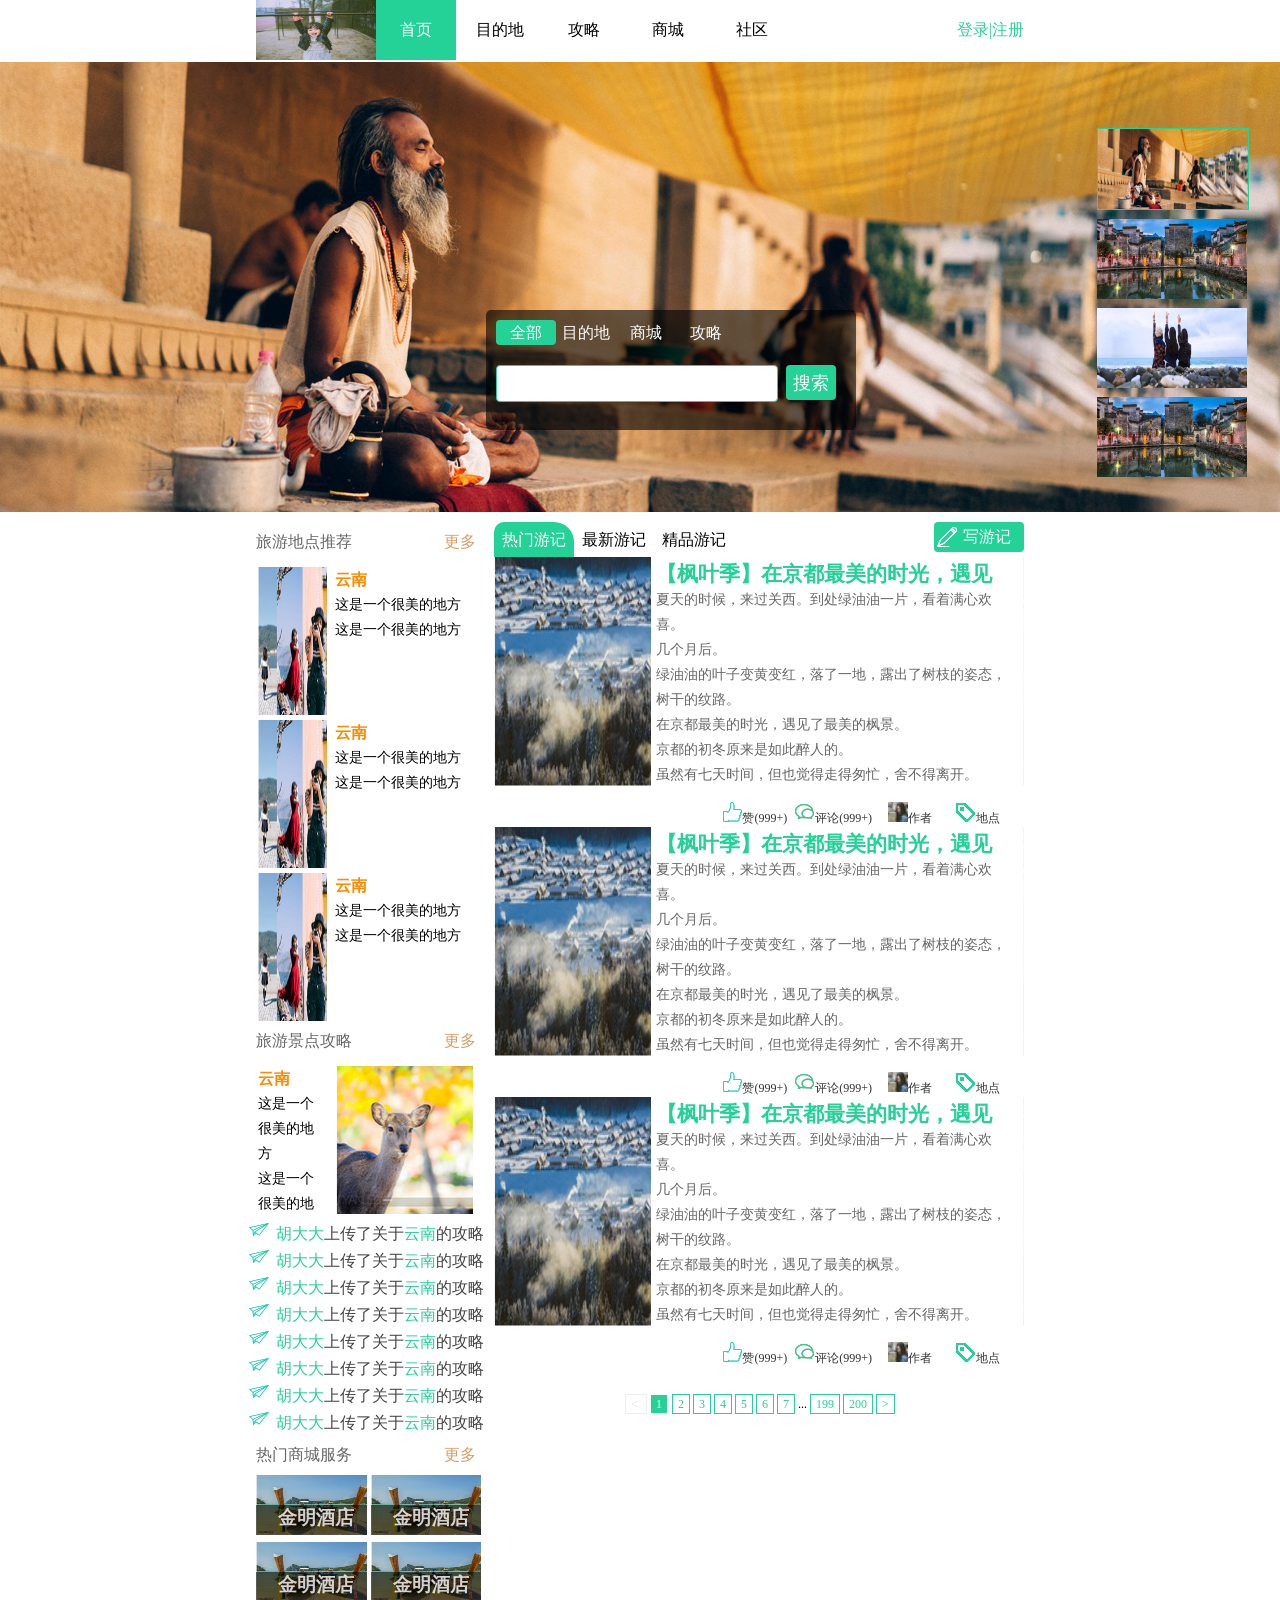
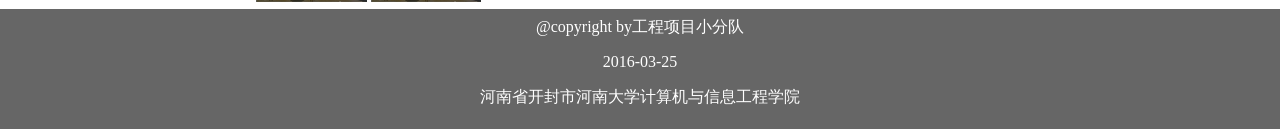
<file: html/index.html>
<!DOCTYPE html>
<html lang="en-US">
<head>
	<meta charset="utf-8">
	<title>一起去旅行</title>
	<link rel="stylesheet" type="text/css" href="../css/style.css">
</head>
<body>
	<header class="header">
		<div class="container">
		    <img class="logo" src="../image/02.jpg"/>
			<nav class="top-nav">
				<ul>
					<li><a href="index.html">首页</a></li>
					<li><a href="destination.html">目的地</a></li>
					<li><a href="tips.html">攻略</a></li>
					<li><a href="shop.html">商城</a></li>
					<li><a href="community.html">社区</a></li>
				</ul>
			</nav>
			<span class="login"><a href="login.html">登录</a>|<a href="register.html">注册</a></span>
		</div>
	</header>
	<div class="img-content">
		<div class="img-show">
			<ul id="img-show-li">
				<li><img src="../image/img1.jpeg"/></li>
				<li><img src="../image/img2.jpeg"/></li>
				<li><img src="../image/img3.jpeg"/></li>
				<li><img src="../image/img2.jpeg"/></li>
			</ul>
		</div>
		<nav class="nav-btn">
			<ul id="nav-btn-li">
				<li><img class="img_here" src="../image/img1.jpeg"/></li>
				<li><img src="../image/img2.jpeg"/></li>
				<li><img src="../image/img3.jpeg"/></li>
				<li><img src="../image/img2.jpeg"/></li>
			</ul>
		</nav>
		<div class="search">
			<nav>
				<ul class="choose_btn">
					<li>全部</li>
					<li>目的地</li>
					<li>商城</li>
					<li>攻略</li>
				</ul>
			</nav>
			<div class="clear"></div>
			<input name="text" type="text" />&nbsp;&nbsp;<input name="search" type="button" value="搜索" />
		</div>
	</div>
	<div class="container main">
		<div class="place-tip-shop">
			<div class="place">
				<header class="recomand place_recomand"><span>旅游地点推荐</span><a href="#">更多</a></header>
				<dl>
					<dt><img src="../image/reconmand02.png"></dt>
					<dd>
						<h3>云南</h3>
						<p>这是一个很美的地方</p>
						<p>这是一个很美的地方</p>
					</dd>
				</dl>
				<dl>
					<dt><img src="../image/reconmand02.png"></dt>
					<dd>
						<h3>云南</h3>
						<p>这是一个很美的地方</p>
						<p>这是一个很美的地方</p>
					</dd>
				</dl>
				<dl>
					<dt><img src="../image/reconmand02.png"></dt>
					<dd>
						<h3>云南</h3>
						<p>这是一个很美的地方</p>
						<p>这是一个很美的地方</p>
					</dd>
				</dl>
			</div>
			<div class="tip">
				<header class="recomand tips_recomand"><span>旅游景点攻略</span><a href="#">更多</a></header>
				<dl>
					<dt>
						<h3>云南</h3>
						<p>这是一个很美的地方</p>
						<p>这是一个很美的地方</p>
					</dt>
					<dd>
						<img src="../image/reconmand01.png">
					</dd>
				</dl>
				<ul>
					<li><a href="#">胡大大</a>上传了关于<a href="#">云南</a>的攻略</li>
					<li><a href="#">胡大大</a>上传了关于<a href="#">云南</a>的攻略</li>
					<li><a href="#">胡大大</a>上传了关于<a href="#">云南</a>的攻略</li>
					<li><a href="#">胡大大</a>上传了关于<a href="#">云南</a>的攻略</li>
					<li><a href="#">胡大大</a>上传了关于<a href="#">云南</a>的攻略</li>
					<li><a href="#">胡大大</a>上传了关于<a href="#">云南</a>的攻略</li>
					<li><a href="#">胡大大</a>上传了关于<a href="#">云南</a>的攻略</li>
					<li><a href="#">胡大大</a>上传了关于<a href="#">云南</a>的攻略</li>
				</ul>
			</div>
			<div class="shop">
				<header class="recomand tips_recomand"><span>热门商城服务</span><a href="#">更多</a></header>
				<ul>
					<li><a href="#"><img src="../image/con02.png"></a>
                        <ul class="hotel-detail">
                        	<li>
                        		<h3>金明酒店</h3>
                        		<p>金明酒店</p>
                        	</li>
                        </ul>
					</li>
					<li><a href="#"><img src="../image/con02.png"></a>
                        <ul class="hotel-detail">
                        	<li>
                        		<h3>金明酒店</h3>
                        		<p>金明酒店</p>
                        	</li>
                        </ul>
					</li>
					<li><a href="#"><img src="../image/con02.png"></a>
                        <ul class="hotel-detail">
                        	<li>
                        		<h3>金明酒店</h3>
                        		<p>金明酒店</p>
                        	</li>
                        </ul>
					</li>
					<li><a href="#"><img src="../image/con02.png"></a>
                        <ul class="hotel-detail">
                        	<li>
                        		<h3>金明酒店</h3>
                        		<p>金明酒店</p>
                        	</li>
                        </ul>
					</li>
				</ul>
			</div>
		</div>
		<div class="travel-date">
			<div class="dates">
				<nav class="dates-nav">
					<ul id="dates-nav-ul">
						<li class="date-here">热门游记</li>
						<li>最新游记</li>
						<li>精品游记</li>
					</ul>
				    <a class="write-date">写游记</a>
				</nav>
			</div>
			<div class="three-parts">
				<div class="date-intro">
					<div class="date">
					    <div class="date-item">
							<div class="date-img"><img src="../image/con01.png"/></div>
							<div class="date-tit">
								<h2>【枫叶季】在京都最美的时光，遇见 </h2>
								<p>夏天的时候，来过关西。到处绿油油一片，看着满心欢喜。
								<p>几个月后。
								<p>绿油油的叶子变黄变红，落了一地，露出了树枝的姿态，树干的纹路。</p>
								<p>在京都最美的时光，遇见了最美的枫景。</p>
								<p>京都的初冬原来是如此醉人的。</p>
								<p>虽然有七天时间，但也觉得走得匆忙，舍不得离开。</p>
								<div class="writer">
									<ul>
                                        <li><img src="../image/icon01.png"/><span>地点</span></li>
                                        <li><img src="../image/headimg.jpg"/><span>作者</span></li>
                                        <li><img src="../image/icon05.png"/><span>评论(999+)</span></li>
                                        <li><img src="../image/icon07.png"/><span>赞(999+)</span></li>
									</ul>
								</div>
							</div>
						</div>
						<div class="date-item">
							<div class="date-img"><img src="../image/con01.png"/></div>
							<div class="date-tit">
								<h2>【枫叶季】在京都最美的时光，遇见 </h2>
								<p>夏天的时候，来过关西。到处绿油油一片，看着满心欢喜。
								<p>几个月后。
								<p>绿油油的叶子变黄变红，落了一地，露出了树枝的姿态，树干的纹路。</p>
								<p>在京都最美的时光，遇见了最美的枫景。</p>
								<p>京都的初冬原来是如此醉人的。</p>
								<p>虽然有七天时间，但也觉得走得匆忙，舍不得离开。</p>
							    <div class="writer">
									<ul>
                                        <li><img src="../image/icon01.png"/><span>地点</span></li>
                                        <li><img src="../image/headimg.jpg"/><span>作者</span></li>
                                        <li><img src="../image/icon05.png"/><span>评论(999+)</span></li>
                                        <li><img src="../image/icon07.png"/><span>赞(999+)</span></li>
									</ul>
								</div>
							</div>
						</div>
						<div class="date-item">
							<div class="date-img"><img src="../image/con01.png"/></div>
							<div class="date-tit">
								<h2>【枫叶季】在京都最美的时光，遇见 </h2>
								<p>夏天的时候，来过关西。到处绿油油一片，看着满心欢喜。
								<p>几个月后。
								<p>绿油油的叶子变黄变红，落了一地，露出了树枝的姿态，树干的纹路。</p>
								<p>在京都最美的时光，遇见了最美的枫景。</p>
								<p>京都的初冬原来是如此醉人的。</p>
								<p>虽然有七天时间，但也觉得走得匆忙，舍不得离开。</p>
							    <div class="writer">
									<ul>
                                        <li><img src="../image/icon01.png"/><span>地点</span></li>
                                        <li><img src="../image/headimg.jpg"/><span>作者</span></li>
                                        <li><img src="../image/icon05.png"/><span>评论(999+)</span></li>
                                        <li><img src="../image/icon07.png"/><span>赞(999+)</span></li>
									</ul>
								</div>
							</div>
						</div>
					</div>
					<div class="date">
					    <div class="date-item">
							<div class="date-img"><img src="../image/con01.png"/></div>
							<div class="date-tit">
								<h2>【枫叶季】在京都最美的时光，遇见 </h2>
								<p>夏天的时候，来过关西。到处绿油油一片，看着满心欢喜。
								<p>几个月后。
								<p>绿油油的叶子变黄变红，落了一地，露出了树枝的姿态，树干的纹路。</p>
								<p>在京都最美的时光，遇见了最美的枫景。</p>
								<p>京都的初冬原来是如此醉人的。</p>
								<p>虽然有七天时间，但也觉得走得匆忙，舍不得离开。</p>
								<div class="writer">
									<ul>
                                        <li><img src="../image/icon01.png"/><span>地点</span></li>
                                        <li><img src="../image/headimg.jpg"/><span>作者</span></li>
                                        <li><img src="../image/icon05.png"/><span>评论(999+)</span></li>
                                        <li><img src="../image/icon07.png"/><span>赞(999+)</span></li>
									</ul>
								</div>
							</div>
						</div>
						<div class="date-item">
							<div class="date-img"><img src="../image/con01.png"/></div>
							<div class="date-tit">
								<h2>【枫叶季】在京都最美的时光，遇见 </h2>
								<p>夏天的时候，来过关西。到处绿油油一片，看着满心欢喜。
								<p>几个月后。
								<p>绿油油的叶子变黄变红，落了一地，露出了树枝的姿态，树干的纹路。</p>
								<p>在京都最美的时光，遇见了最美的枫景。</p>
								<p>京都的初冬原来是如此醉人的。</p>
								<p>虽然有七天时间，但也觉得走得匆忙，舍不得离开。</p>
							    <div class="writer">
									<ul>
                                        <li><img src="../image/icon01.png"/><span>地点</span></li>
                                        <li><img src="../image/headimg.jpg"/><span>作者</span></li>
                                        <li><img src="../image/icon05.png"/><span>评论(999+)</span></li>
                                        <li><img src="../image/icon07.png"/><span>赞(999+)</span></li>
									</ul>
								</div>
							</div>
						</div>
						<div class="date-item">
							<div class="date-img"><img src="../image/con01.png"/></div>
							<div class="date-tit">
								<h2>【枫叶季】在京都最美的时光，遇见 </h2>
								<p>夏天的时候，来过关西。到处绿油油一片，看着满心欢喜。
								<p>几个月后。
								<p>绿油油的叶子变黄变红，落了一地，露出了树枝的姿态，树干的纹路。</p>
								<p>在京都最美的时光，遇见了最美的枫景。</p>
								<p>京都的初冬原来是如此醉人的。</p>
								<p>虽然有七天时间，但也觉得走得匆忙，舍不得离开。</p>
							    <div class="writer">
									<ul>
                                        <li><img src="../image/icon01.png"/><span>地点</span></li>
                                        <li><img src="../image/headimg.jpg"/><span>作者</span></li>
                                        <li><img src="../image/icon05.png"/><span>评论(999+)</span></li>
                                        <li><img src="../image/icon07.png"/><span>赞(999+)</span></li>
									</ul>
								</div>
							</div>
						</div>						
					</div>
					<div class="date">
					    <div class="date-item">
							<div class="date-img"><img src="../image/con01.png"/></div>
							<div class="date-tit">
								<h2>【枫叶季】在京都最美的时光，遇见 </h2>
								<p>夏天的时候，来过关西。到处绿油油一片，看着满心欢喜。
								<p>几个月后。
								<p>绿油油的叶子变黄变红，落了一地，露出了树枝的姿态，树干的纹路。</p>
								<p>在京都最美的时光，遇见了最美的枫景。</p>
								<p>京都的初冬原来是如此醉人的。</p>
								<p>虽然有七天时间，但也觉得走得匆忙，舍不得离开。</p>
								<div class="writer">
									<ul>
                                        <li><img src="../image/icon01.png"/><span>地点</span></li>
                                        <li><img src="../image/headimg.jpg"/><span>作者</span></li>
                                        <li><img src="../image/icon05.png"/><span>评论(999+)</span></li>
                                        <li><img src="../image/icon07.png"/><span>赞(999+)</span></li>
									</ul>
								</div>
							</div>
						</div>
						<div class="date-item">
							<div class="date-img"><img src="../image/con01.png"/></div>
							<div class="date-tit">
								<h2>【枫叶季】在京都最美的时光，遇见 </h2>
								<p>夏天的时候，来过关西。到处绿油油一片，看着满心欢喜。
								<p>几个月后。
								<p>绿油油的叶子变黄变红，落了一地，露出了树枝的姿态，树干的纹路。</p>
								<p>在京都最美的时光，遇见了最美的枫景。</p>
								<p>京都的初冬原来是如此醉人的。</p>
								<p>虽然有七天时间，但也觉得走得匆忙，舍不得离开。</p>
							    <div class="writer">
									<ul>
                                        <li><img src="../image/icon01.png"/><span>地点</span></li>
                                        <li><img src="../image/headimg.jpg"/><span>作者</span></li>
                                        <li><img src="../image/icon05.png"/><span>评论(999+)</span></li>
                                        <li><img src="../image/icon07.png"/><span>赞(999+)</span></li>
									</ul>
								</div>
							</div>
						</div>
						<div class="date-item">
							<div class="date-img"><img src="../image/con01.png"/></div>
							<div class="date-tit">
								<h2>【枫叶季】在京都最美的时光，遇见 </h2>
								<p>夏天的时候，来过关西。到处绿油油一片，看着满心欢喜。
								<p>几个月后。
								<p>绿油油的叶子变黄变红，落了一地，露出了树枝的姿态，树干的纹路。</p>
								<p>在京都最美的时光，遇见了最美的枫景。</p>
								<p>京都的初冬原来是如此醉人的。</p>
								<p>虽然有七天时间，但也觉得走得匆忙，舍不得离开。</p>
							    <div class="writer">
									<ul>
                                        <li><img src="../image/icon01.png"/><span>地点</span></li>
                                        <li><img src="../image/headimg.jpg"/><span>作者</span></li>
                                        <li><img src="../image/icon05.png"/><span>评论(999+)</span></li>
                                        <li><img src="../image/icon07.png"/><span>赞(999+)</span></li>
									</ul>
								</div>
							</div>
						</div>						
					</div>
				</div>
			</div>
			<div class="digg"> 
		        <span class="disabled">&lt; </span>
		        <span class="current">1</span>
		        <a href="#?page=2">2</a>
		        <a href="#?page=3">3</a>
		        <a href="#?page=4">4</a>
		        <a href="#?page=5">5</a>
		        <a href="#?page=6">6</a>
		        <a href="#?page=7">7</a>
		        ...
		        <a href="#?page=199">199</a>
		        <a href="#?page=200">200</a>
		        <a href="#?page=2"> 
		        &gt; </a>
             </div> 
		</div>
	</div>
	<footer>
		<p>@copyright by工程项目小分队</p>
		<p>2016-03-25</p>
		<p>河南省开封市河南大学计算机与信息工程学院</p>
	</footer>
	<script type="text/javascript" src="../js/tab.js"></script>
	<script type="text/javascript" src="../js/jQuery.js"></script>
	<script type="text/javascript" src="../js/style.js"></script>
</body>
</html>
</file>
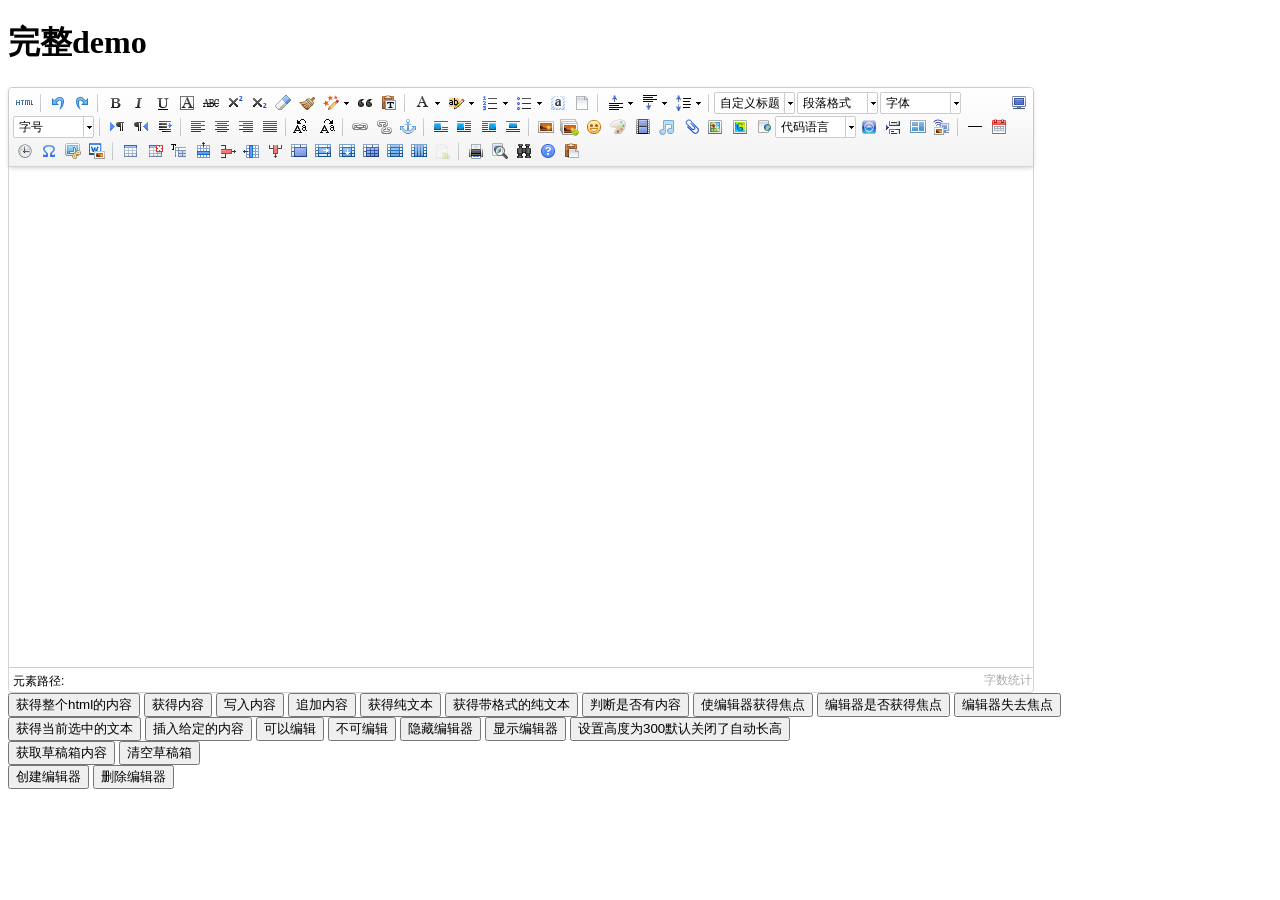
<file: umeditor/index.html>
<!DOCTYPE HTML PUBLIC "-//W3C//DTD HTML 4.01 Transitional//EN"
        "http://www.w3.org/TR/html4/loose.dtd">
<html>
<head>
    <title>完整demo</title>
    <meta http-equiv="Content-Type" content="text/html;charset=utf-8"/>
    <script type="text/javascript" charset="utf-8" src="ueditor.config.js"></script>
    <script type="text/javascript" charset="utf-8" src="ueditor.all.min.js"> </script>
    <!--建议手动加在语言，避免在ie下有时因为加载语言失败导致编辑器加载失败-->
    <!--这里加载的语言文件会覆盖你在配置项目里添加的语言类型，比如你在配置项目里配置的是英文，这里加载的中文，那最后就是中文-->
    <script type="text/javascript" charset="utf-8" src="lang/zh-cn/zh-cn.js"></script>

    <style type="text/css">
        div{
            width:100%;
        }
    </style>
</head>
<body>
<div>
    <h1>完整demo</h1>
    <script id="editor" type="text/plain" style="width:1024px;height:500px;"></script>
</div>
<div id="btns">
    <div>
        <button onclick="getAllHtml()">获得整个html的内容</button>
        <button onclick="getContent()">获得内容</button>
        <button onclick="setContent()">写入内容</button>
        <button onclick="setContent(true)">追加内容</button>
        <button onclick="getContentTxt()">获得纯文本</button>
        <button onclick="getPlainTxt()">获得带格式的纯文本</button>
        <button onclick="hasContent()">判断是否有内容</button>
        <button onclick="setFocus()">使编辑器获得焦点</button>
        <button onmousedown="isFocus(event)">编辑器是否获得焦点</button>
        <button onmousedown="setblur(event)" >编辑器失去焦点</button>

    </div>
    <div>
        <button onclick="getText()">获得当前选中的文本</button>
        <button onclick="insertHtml()">插入给定的内容</button>
        <button id="enable" onclick="setEnabled()">可以编辑</button>
        <button onclick="setDisabled()">不可编辑</button>
        <button onclick=" UE.getEditor('editor').setHide()">隐藏编辑器</button>
        <button onclick=" UE.getEditor('editor').setShow()">显示编辑器</button>
        <button onclick=" UE.getEditor('editor').setHeight(300)">设置高度为300默认关闭了自动长高</button>
    </div>

    <div>
        <button onclick="getLocalData()" >获取草稿箱内容</button>
        <button onclick="clearLocalData()" >清空草稿箱</button>
    </div>

</div>
<div>
    <button onclick="createEditor()">
    创建编辑器</button>
    <button onclick="deleteEditor()">
    删除编辑器</button>
</div>

<script type="text/javascript">

    //实例化编辑器
    //建议使用工厂方法getEditor创建和引用编辑器实例，如果在某个闭包下引用该编辑器，直接调用UE.getEditor('editor')就能拿到相关的实例
    var ue = UE.getEditor('editor');


    function isFocus(e){
        alert(UE.getEditor('editor').isFocus());
        UE.dom.domUtils.preventDefault(e)
    }
    function setblur(e){
        UE.getEditor('editor').blur();
        UE.dom.domUtils.preventDefault(e)
    }
    function insertHtml() {
        var value = prompt('插入html代码', '');
        UE.getEditor('editor').execCommand('insertHtml', value)
    }
    function createEditor() {
        enableBtn();
        UE.getEditor('editor');
    }
    function getAllHtml() {
        alert(UE.getEditor('editor').getAllHtml())
    }
    function getContent() {
        var arr = [];
        arr.push("使用editor.getContent()方法可以获得编辑器的内容");
        arr.push("内容为：");
        arr.push(UE.getEditor('editor').getContent());
        alert(arr.join("\n"));
    }
    function getPlainTxt() {
        var arr = [];
        arr.push("使用editor.getPlainTxt()方法可以获得编辑器的带格式的纯文本内容");
        arr.push("内容为：");
        arr.push(UE.getEditor('editor').getPlainTxt());
        alert(arr.join('\n'))
    }
    function setContent(isAppendTo) {
        var arr = [];
        arr.push("使用editor.setContent('欢迎使用ueditor')方法可以设置编辑器的内容");
        UE.getEditor('editor').setContent('欢迎使用ueditor', isAppendTo);
        alert(arr.join("\n"));
    }
    function setDisabled() {
        UE.getEditor('editor').setDisabled('fullscreen');
        disableBtn("enable");
    }

    function setEnabled() {
        UE.getEditor('editor').setEnabled();
        enableBtn();
    }

    function getText() {
        //当你点击按钮时编辑区域已经失去了焦点，如果直接用getText将不会得到内容，所以要在选回来，然后取得内容
        var range = UE.getEditor('editor').selection.getRange();
        range.select();
        var txt = UE.getEditor('editor').selection.getText();
        alert(txt)
    }

    function getContentTxt() {
        var arr = [];
        arr.push("使用editor.getContentTxt()方法可以获得编辑器的纯文本内容");
        arr.push("编辑器的纯文本内容为：");
        arr.push(UE.getEditor('editor').getContentTxt());
        alert(arr.join("\n"));
    }
    function hasContent() {
        var arr = [];
        arr.push("使用editor.hasContents()方法判断编辑器里是否有内容");
        arr.push("判断结果为：");
        arr.push(UE.getEditor('editor').hasContents());
        alert(arr.join("\n"));
    }
    function setFocus() {
        UE.getEditor('editor').focus();
    }
    function deleteEditor() {
        disableBtn();
        UE.getEditor('editor').destroy();
    }
    function disableBtn(str) {
        var div = document.getElementById('btns');
        var btns = UE.dom.domUtils.getElementsByTagName(div, "button");
        for (var i = 0, btn; btn = btns[i++];) {
            if (btn.id == str) {
                UE.dom.domUtils.removeAttributes(btn, ["disabled"]);
            } else {
                btn.setAttribute("disabled", "true");
            }
        }
    }
    function enableBtn() {
        var div = document.getElementById('btns');
        var btns = UE.dom.domUtils.getElementsByTagName(div, "button");
        for (var i = 0, btn; btn = btns[i++];) {
            UE.dom.domUtils.removeAttributes(btn, ["disabled"]);
        }
    }

    function getLocalData () {
        alert(UE.getEditor('editor').execCommand( "getlocaldata" ));
    }

    function clearLocalData () {
        UE.getEditor('editor').execCommand( "clearlocaldata" );
        alert("已清空草稿箱")
    }
</script>
</body>
</html>
</file>
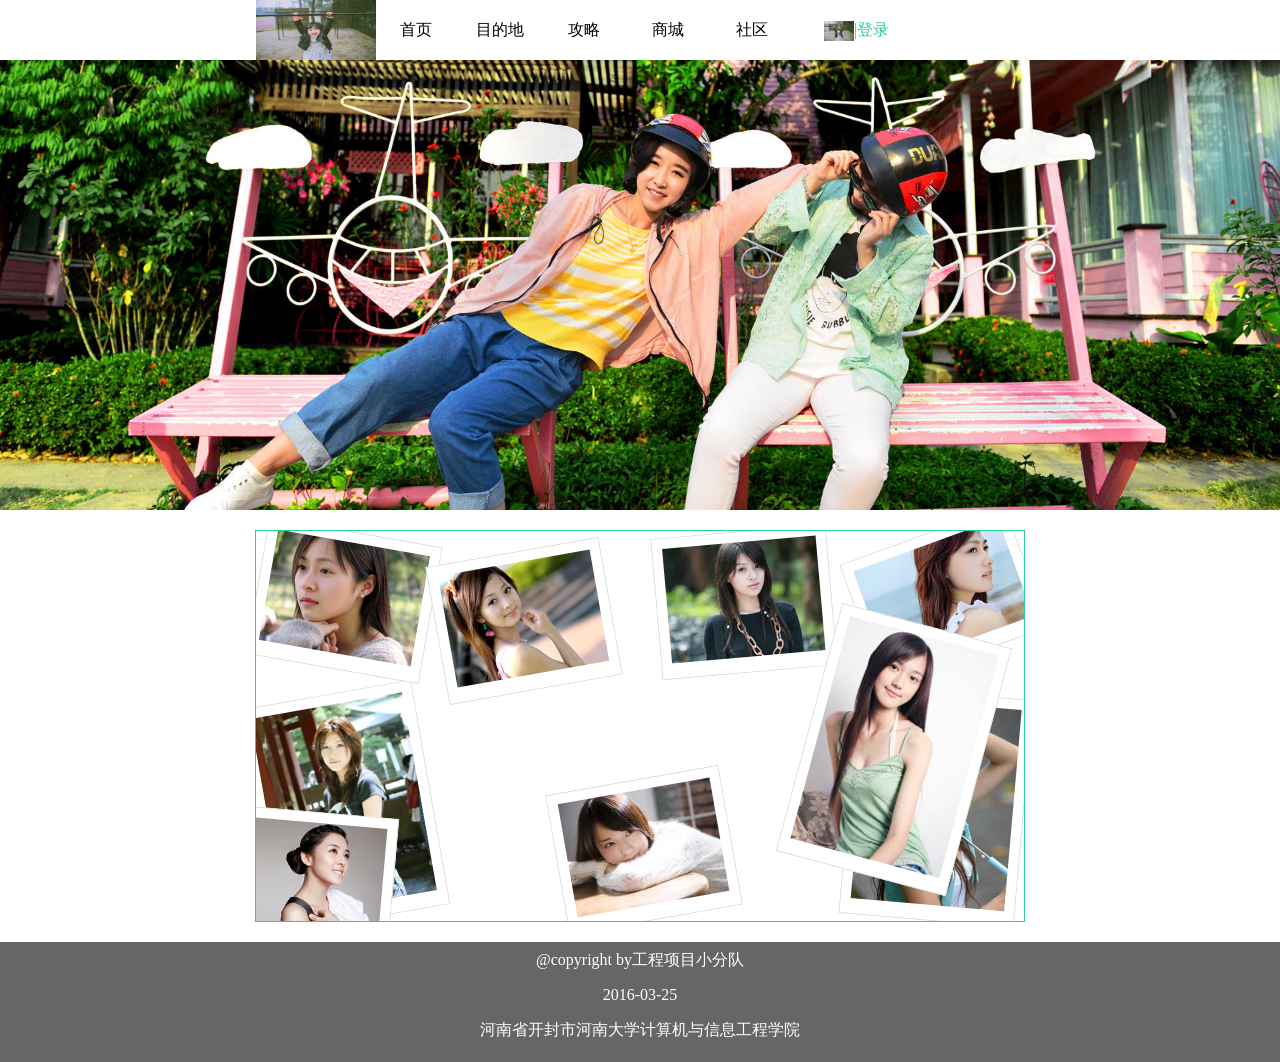
<file: html/ablum.html>
<!DOCTYPE html>
<html lang="en-US">
<head>
	<meta charset="utf-8">
	<title>一起去旅行</title>
	<link rel="stylesheet" type="text/css" href="../css/style.css">	
	<link rel="stylesheet" type="text/css" href="../css/self.css">	
	<link rel="stylesheet" type="text/css" href="../css/font-awesome-4.5.0/css/font-awesome.css">
<body>
	<header class="header">
		<div class="container">
		    <img class="logo" src="../image/02.jpg"/>
			<nav class="top-nav">
				<ul>
					<li><a href="index.php">首页</a></li>
		            <li><a href="destination.php">目的地</a></li>
		            <li><a href="tips.php">攻略</a></li>
		            <li><a href="shop.php">商城</a></li>
		            <li><a href="community.php">社区</a></li>
				</ul>
			</nav>
			<span class="user-info"><img src="../image/02.jpg">|<a href="login.php">登录</a></span>
		</div>
	</header>	
    <div class="img-show bgImg">
		<img src="../image/info01.jpeg"/>
	</div>
	<div class="container ablum">
        <img src="../photo-wall/mm1.jpg" class="pic1" />
        <img src="../photo-wall/mm2.jpg" class="pic2" />
        <img src="../photo-wall/mm3.jpg" class="pic3" />
        <img src="../photo-wall/mm4.jpg" class="pic4" />
        <img src="../photo-wall/mm5.jpg" class="pic5" />
        <img src="../photo-wall/mm6.jpg" class="pic6" />
        <img src="../photo-wall/mm7.jpg" class="pic7" />
        <img src="../photo-wall/mm8.jpg" class="pic8" />
        <img src="../photo-wall/mm9.jpg" class="pic9" />
        <img src="../photo-wall/mm10.jpg" class="pic10" />       	
	</div>	
	<footer>
		<p>@copyright by工程项目小分队</p>
		<p>2016-03-25</p>
		<p>河南省开封市河南大学计算机与信息工程学院</p>
	</footer>
	<script type="text/javascript" src="../js/jQuery.js"></script>
	<script type="text/javascript" src="../js/login.js"></script>
</body>
</html>
</file>
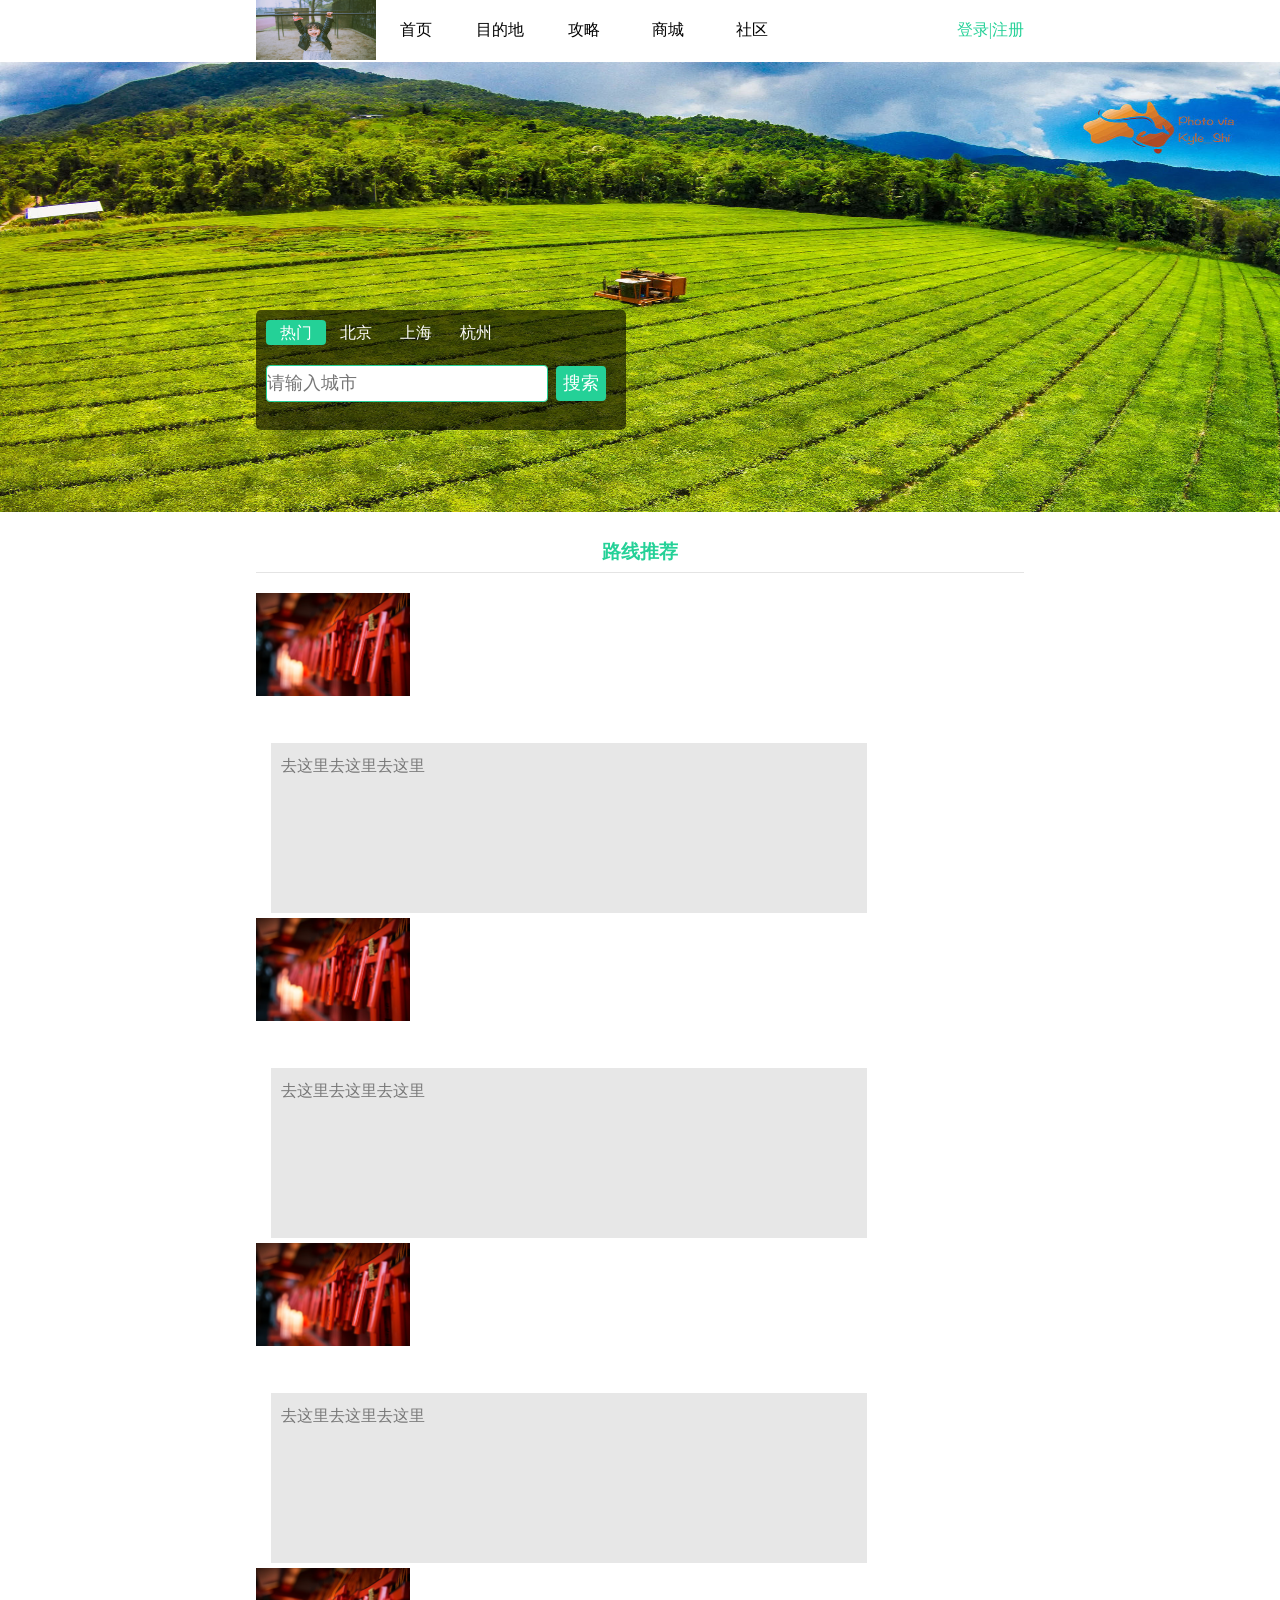
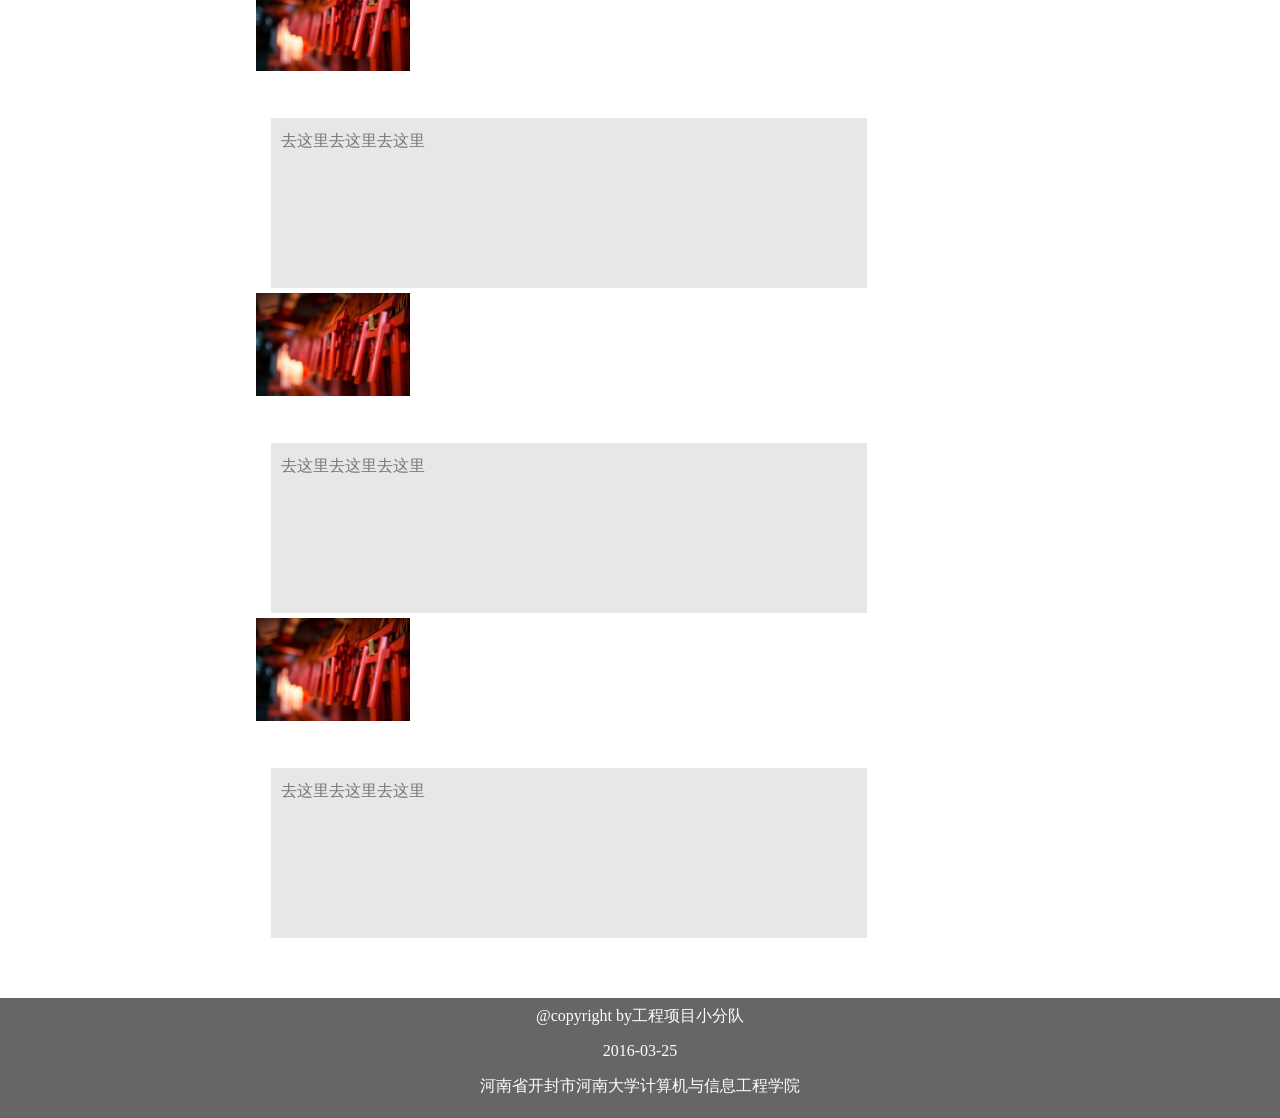
<file: html/allTips.html>
<!DOCTYPE html>
<html lang="en-US">
<head>
	<meta charset="utf-8">
	<title>一起去旅行</title>
	<link rel="stylesheet" type="text/css" href="../css/style.css">
</head>
<body>
	<header class="header">
		<div class="container">
		    <img class="logo" src="../image/02.jpg"/>
			<nav class="top-nav">
				<ul>
					<li><a href="index.php">首页</a></li>
		            <li><a href="destination.php">目的地</a></li>
		            <li><a href="tips.php">攻略</a></li>
		            <li><a href="shop.php">商城</a></li>
		            <li><a href="community.php">社区</a></li>
				</ul>
			</nav>
			<span class="login"><a href="login.php">登录</a>|<a href="register.php">注册</a></span>
		</div>
	</header>
	<div class="img-content">
		<div class="img-show bgImg">
			<img src="../image/shopImg.jpeg"/>
		</div>		
		<div class="search tip-search">
			<nav>
				<ul class="choose_btn">
					<li>热门</li>
					<li>北京</li>
					<li>上海</li>
					<li>杭州</li>
				</ul>
			</nav>
			<div class="clear"></div>
			<input name="text" type="text" value="请输入城市" />&nbsp;&nbsp;<input name="search" type="button" value="搜索" />
		</div>
	</div>
	<div class="container shopping">
		<div class="shopping roadline">
			<!-- <form class="buy-search">
			  <input type="text" value="请输入城市" /><input type="submit" value="查询"/>
			</form> -->
		    <h3>路线推荐</h3>
			<ul class="roadline-ul">
               <li class="roadline-ul-li">
                  <div class="city-img"><img src="../image/city02.jpeg" /></div>
                  <div class="day-detail"><p>去这里去这里去这里</p></div>
               </li>
               <li class="roadline-ul-li">
                  <div class="city-img"><img src="../image/city02.jpeg" /></div>
                  <div class="day-detail"><p>去这里去这里去这里</p></div>
               </li>
               <li class="roadline-ul-li">
                  <div class="city-img"><img src="../image/city02.jpeg" /></div>
                  <div class="day-detail"><p>去这里去这里去这里</p></div>
               </li>
               <li class="roadline-ul-li">
                  <div class="city-img"><img src="../image/city02.jpeg" /></div>
                  <div class="day-detail"><p>去这里去这里去这里</p></div>
               </li>
               <li class="roadline-ul-li">
                  <div class="city-img"><img src="../image/city02.jpeg" /></div>
                  <div class="day-detail"><p>去这里去这里去这里</p></div>
               </li>
               <li class="roadline-ul-li">
                  <div class="city-img"><img src="../image/city02.jpeg" /></div>
                  <div class="day-detail"><p>去这里去这里去这里</p></div>
               </li>
			</ul>
		</div>
	</div>
    <footer>
		<p>@copyright by工程项目小分队</p>
		<p>2016-03-25</p>
		<p>河南省开封市河南大学计算机与信息工程学院</p>
	</footer>
	<script type="text/javascript" src="../js/tab.js"></script>
	<script type="text/javascript" src="../js/jQuery.js"></script>
	<script type="text/javascript" src="../js/style.js"></script>
	<script type="text/javascript" src="../js/roadLine.js"></script>
</body>
</html>
</file>
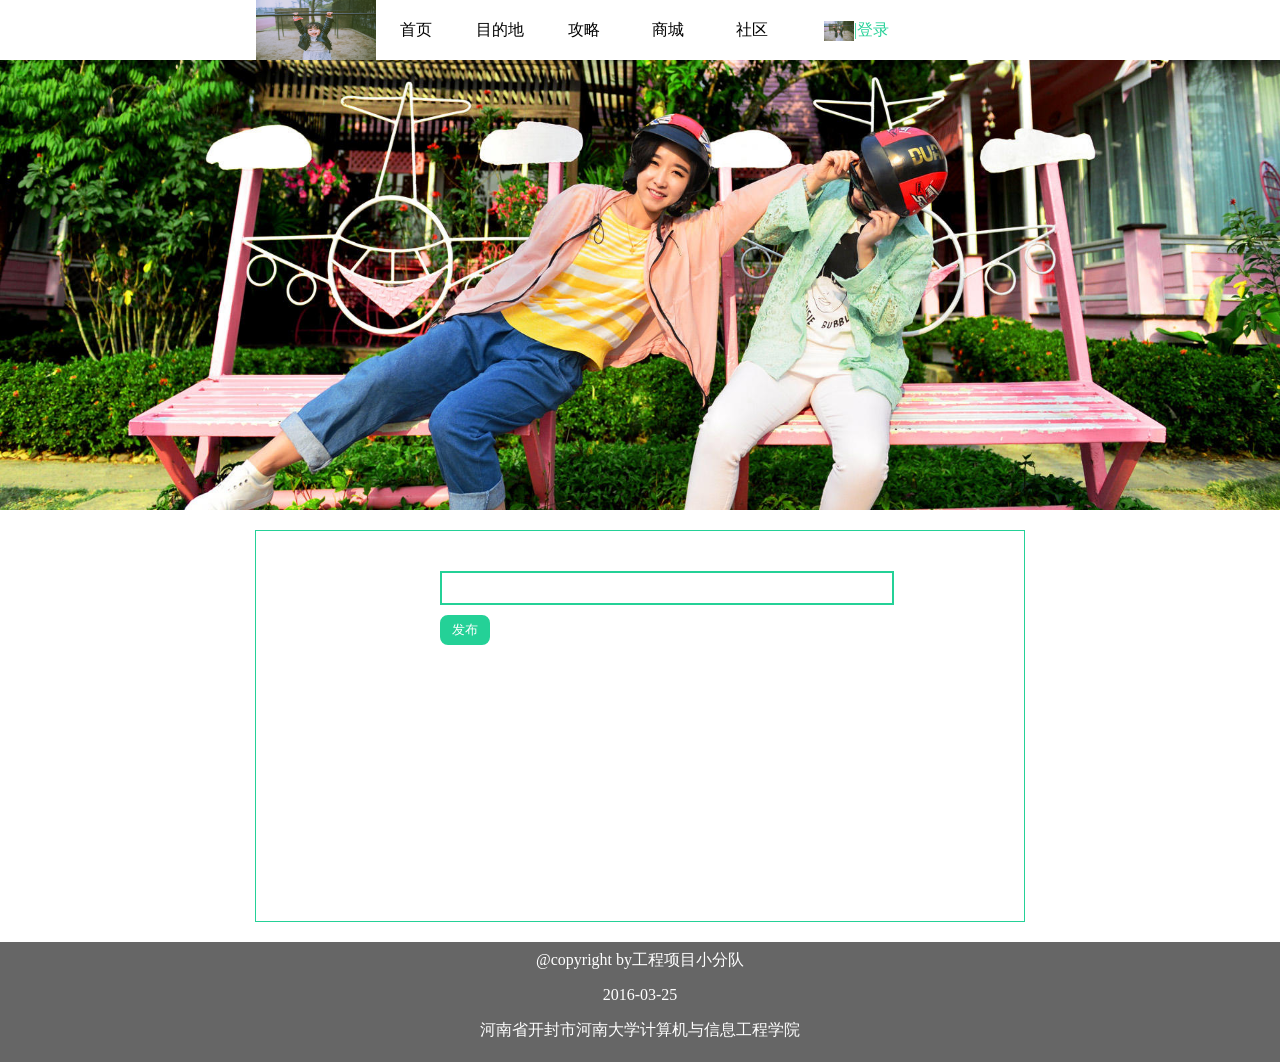
<file: html/askQuestion.html>
<!DOCTYPE html>
<html lang="en-US">
<head>
	<meta charset="utf-8">
	<title>一起去旅行</title>
	<link rel="stylesheet" type="text/css" href="../css/style.css">	
	<link rel="stylesheet" type="text/css" href="../css/self.css">	
	<link rel="stylesheet" type="text/css" href="../css/font-awesome-4.5.0/css/font-awesome.css">
<body>
	<header class="header">
		<div class="container">
		    <img class="logo" src="../image/02.jpg"/>
			<nav class="top-nav">
				<ul>
					<li><a href="index.php">首页</a></li>
		            <li><a href="destination.php">目的地</a></li>
		            <li><a href="tips.php">攻略</a></li>
		            <li><a href="shop.php">商城</a></li>
		            <li><a href="community.php">社区</a></li>
				</ul>
			</nav>
			<span class="user-info"><img src="../image/02.jpg">|<a href="login.php">登录</a></span>
		</div>
	</header>	
    <div class="img-show bgImg">
		<img src="../image/info01.jpeg"/>
	</div>
	<div class="container ask-question">
       	<form action="person.php" name="myform" method="post" onsubmit="return checkPost()" enctype="multipart/form-data">
           <p><label></label><input type="text"/></p>
           <p><label></label><input type="submit" value="发布"/></p>
        </form>
	</div>	
	<footer>
		<p>@copyright by工程项目小分队</p>
		<p>2016-03-25</p>
		<p>河南省开封市河南大学计算机与信息工程学院</p>
	</footer>
	<script type="text/javascript" src="../js/jQuery.js"></script>
	<script type="text/javascript" src="../js/login.js"></script>
</body>
</html>
</file>
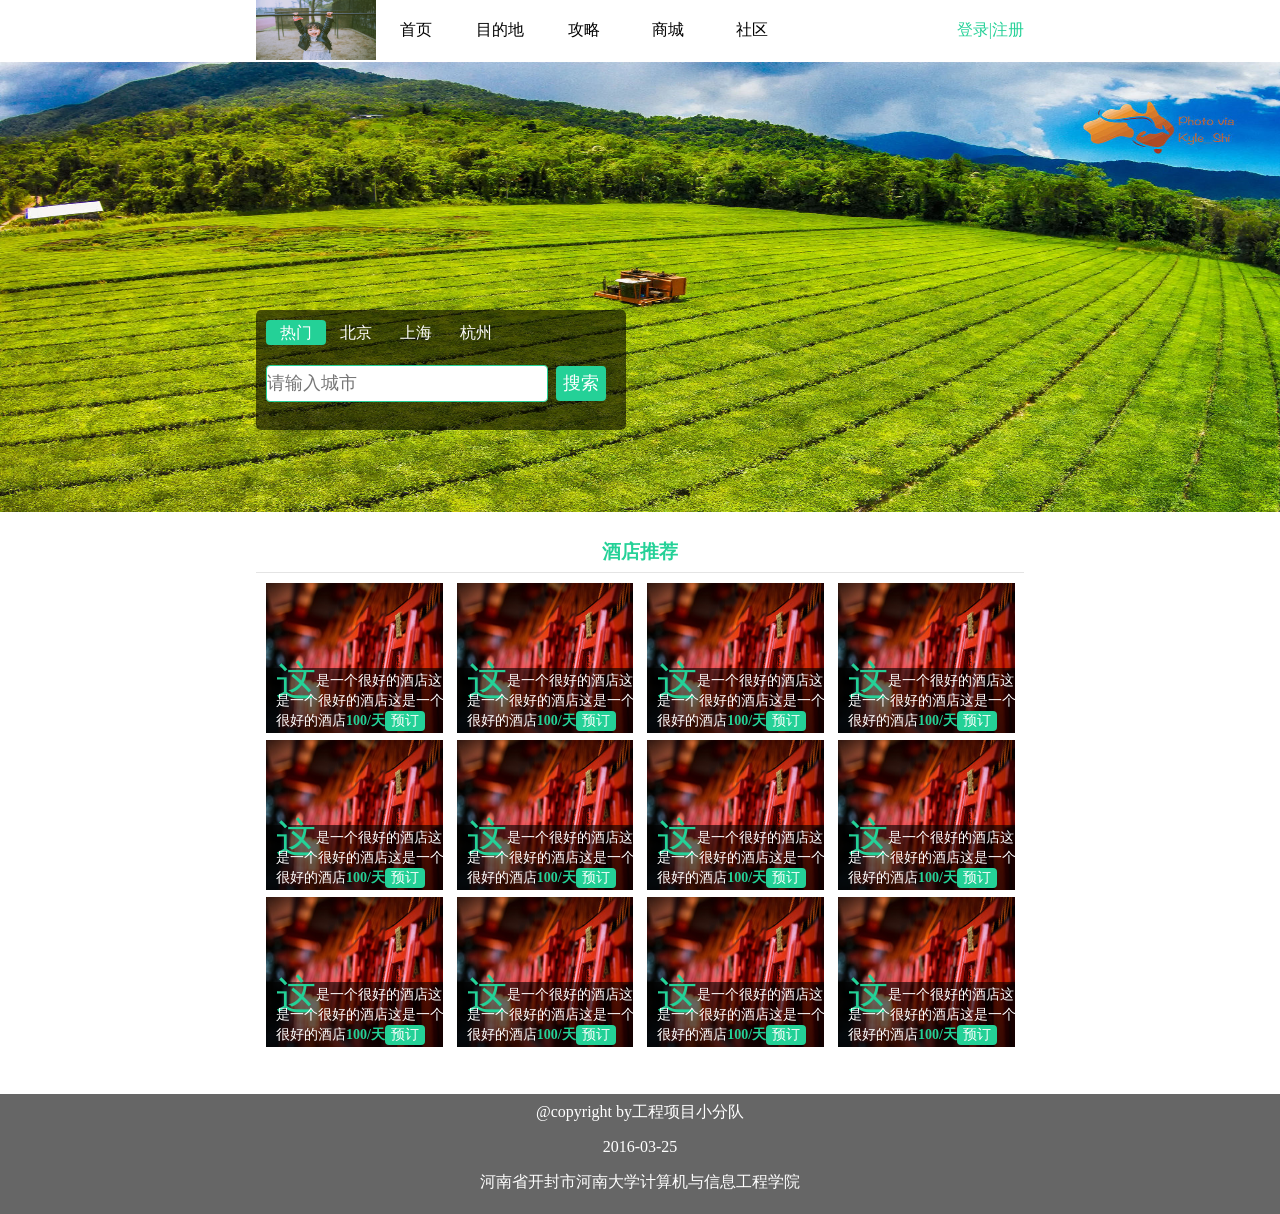
<file: html/bookcar.html>
<!DOCTYPE html>
<html lang="en-US">
<head>
	<meta charset="utf-8">
	<title>一起去旅行</title>
	<link rel="stylesheet" type="text/css" href="../css/style.css">
</head>
<body>
	<header class="header">
		<div class="container">
		    <img class="logo" src="../image/02.jpg"/>
			<nav class="top-nav">
				<ul>
					<li><a href="index.php">首页</a></li>
		            <li><a href="destination.php">目的地</a></li>
		            <li><a href="tips.php">攻略</a></li>
		            <li><a href="shop.php">商城</a></li>
		            <li><a href="community.php">社区</a></li>
				</ul>
			</nav>
			<span class="login"><a href="login.php">登录</a>|<a href="register.php">注册</a></span>
		</div>
	</header>
	<div class="img-content">
		<div class="img-show bgImg">
			<img src="../image/shopImg.jpeg"/>
		</div>		
		<div class="search tip-search">
			<nav>
				<ul class="choose_btn">
					<li>热门</li>
					<li>北京</li>
					<li>上海</li>
					<li>杭州</li>
				</ul>
			</nav>
			<div class="clear"></div>
			<input name="text" type="text" value="请输入城市" />&nbsp;&nbsp;<input name="search" type="button" value="搜索" />
		</div>
	</div>
	<div class="container shopping">
		<div class="shopping shopHotel hotel">
			<!-- <form class="buy-search">
			  <input type="text" value="请输入城市" /><input type="submit" value="查询"/>
			</form> -->
		    <h3>酒店推荐</h3>
			<ul class="list">
				<li>
					<div class="items-img">
						<img src="../image/city02.jpeg"/>
					</div>
					<div class="items-intro">
						<span>这是一个很好的酒店这是一个很好的酒店这是一个很好的酒店</span><b>100/天</b><a href="#">预订</a>
					</div>
				</li>
				<li>
					<div class="items-img">
						<img src="../image/city02.jpeg"/>
					</div>
					<div class="items-intro">
						<span>这是一个很好的酒店这是一个很好的酒店这是一个很好的酒店</span><b>100/天</b><a href="#">预订</a>
					</div>
				</li>
				<li>
					<div class="items-img">
						<img src="../image/city02.jpeg"/>
					</div>
					<div class="items-intro">
						<span>这是一个很好的酒店这是一个很好的酒店这是一个很好的酒店</span><b>100/天</b><a href="#">预订</a>
					</div>
				</li>
				<li>
					<div class="items-img">
						<img src="../image/city02.jpeg"/>
					</div>
					<div class="items-intro">
						<span>这是一个很好的酒店这是一个很好的酒店这是一个很好的酒店</span><b>100/天</b><a href="#">预订</a>
					</div>
				</li>
				<li>
					<div class="items-img">
						<img src="../image/city02.jpeg"/>
					</div>
					<div class="items-intro">
						<span>这是一个很好的酒店这是一个很好的酒店这是一个很好的酒店</span><b>100/天</b><a href="#">预订</a>
					</div>
				</li>
				<li>
					<div class="items-img">
						<img src="../image/city02.jpeg"/>
					</div>
					<div class="items-intro">
						<span>这是一个很好的酒店这是一个很好的酒店这是一个很好的酒店</span><b>100/天</b><a href="#">预订</a>
					</div>
				</li>
				<li>
					<div class="items-img">
						<img src="../image/city02.jpeg"/>
					</div>
					<div class="items-intro">
						<span>这是一个很好的酒店这是一个很好的酒店这是一个很好的酒店</span><b>100/天</b><a href="#">预订</a>
					</div>
				</li>
				<li>
					<div class="items-img">
						<img src="../image/city02.jpeg"/>
					</div>
					<div class="items-intro">
						<span>这是一个很好的酒店这是一个很好的酒店这是一个很好的酒店</span><b>100/天</b><a href="#">预订</a>
					</div>
				</li><li>
					<div class="items-img">
						<img src="../image/city02.jpeg"/>
					</div>
					<div class="items-intro">
						<span>这是一个很好的酒店这是一个很好的酒店这是一个很好的酒店</span><b>100/天</b><a href="#">预订</a>
					</div>
				</li>
				<li>
					<div class="items-img">
						<img src="../image/city02.jpeg"/>
					</div>
					<div class="items-intro">
						<span>这是一个很好的酒店这是一个很好的酒店这是一个很好的酒店</span><b>100/天</b><a href="#">预订</a>
					</div>
				</li>
				<li>
					<div class="items-img">
						<img src="../image/city02.jpeg"/>
					</div>
					<div class="items-intro">
						<span>这是一个很好的酒店这是一个很好的酒店这是一个很好的酒店</span><b>100/天</b><a href="#">预订</a>
					</div>
				</li>
				<li>
					<div class="items-img">
						<img src="../image/city02.jpeg"/>
					</div>
					<div class="items-intro">
						<span>这是一个很好的酒店这是一个很好的酒店这是一个很好的酒店</span><b>100/天</b><a href="#">预订</a>
					</div>
				</li>
			</ul>
		</div>
	</div>
    <footer>
		<p>@copyright by工程项目小分队</p>
		<p>2016-03-25</p>
		<p>河南省开封市河南大学计算机与信息工程学院</p>
	</footer>
	<script type="text/javascript" src="../js/tab.js"></script>
	<script type="text/javascript" src="../js/jQuery.js"></script>
	<script type="text/javascript" src="../js/style.js"></script>
	<script type="text/javascript" src="../js/roadLine.js"></script>
</body>
</html>
</file>
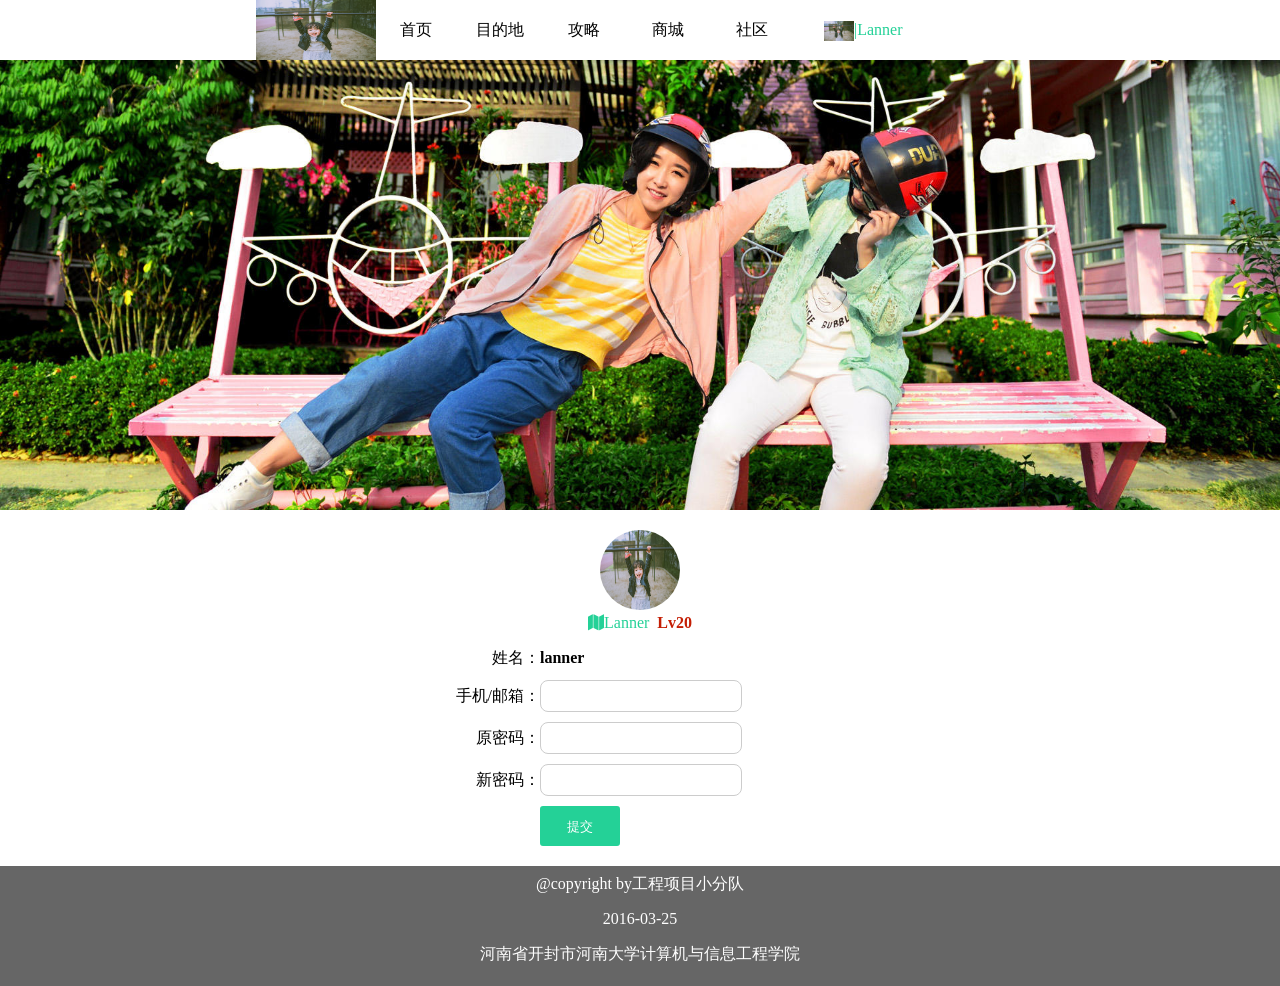
<file: html/changeInformation.html>
<!DOCTYPE html>
<html lang="en-US">
<head>
	<meta charset="utf-8">
	<title>一起去旅行</title>
	<link rel="stylesheet" type="text/css" href="../css/style.css">	
	<link rel="stylesheet" type="text/css" href="../css/self.css">	
	<link rel="stylesheet" type="text/css" href="../css/font-awesome-4.5.0/css/font-awesome.css">
<body>
	<header class="header">
		<div class="container">
		    <img class="logo" src="../image/02.jpg"/>
			<nav class="top-nav">
				<ul>
					<li><a href="index.php">首页</a></li>
		            <li><a href="destination.php">目的地</a></li>
		            <li><a href="tips.php">攻略</a></li>
		            <li><a href="shop.php">商城</a></li>
		            <li><a href="community.php">社区</a></li>
				</ul>
			</nav>
			<span class="user-info"><img src="../image/02.jpg">|<a href="person.html">Lanner</a></span>
		</div>
	</header>	
    <div class="img-show bgImg">
		<img src="../image/info01.jpeg"/>
	</div>
	<div class="container self-center">
		<form class="changeInfo">
       	 <div class="self-basic-top">
			<div class="head-photo">
	   	 		<img src="../image/02.jpg" />
	       	 	<div class = "change">
	       	 		<p>上传</p>
	       	 		<input type="file" name="upload-image"/>
	       	 	</div>
	       	</div>
	       	<p><i class="fa fa-map">Lanner</i>&nbsp;&nbsp;<b>Lv20</b></p>
	     </div>
	     <p><label>姓名：</label><b>lanner</b></p>
         <p><label>手机/邮箱：</label><input class="text-name" type="text"/><span class="change-tips">输入有效的手机号或电子邮件</span></p>
         <p><label>原密码：</label><input class="text-name" type="password"/><span class="change-tips">输入原密码</span></p>
         <p><label>新密码：</label><input class="text-name" type="password"/><span class="change-tips">输入新密码</span></p>
         <p><label></label><input type="submit" value="提交"/></p>
		</form>
	</div>	
	<footer>
		<p>@copyright by工程项目小分队</p>
		<p>2016-03-25</p>
		<p>河南省开封市河南大学计算机与信息工程学院</p>
	</footer>
	<script type="text/javascript" src="../js/jQuery.js"></script>
	<script type="text/javascript" src="../js/login.js"></script>
</body>
</html>
</file>
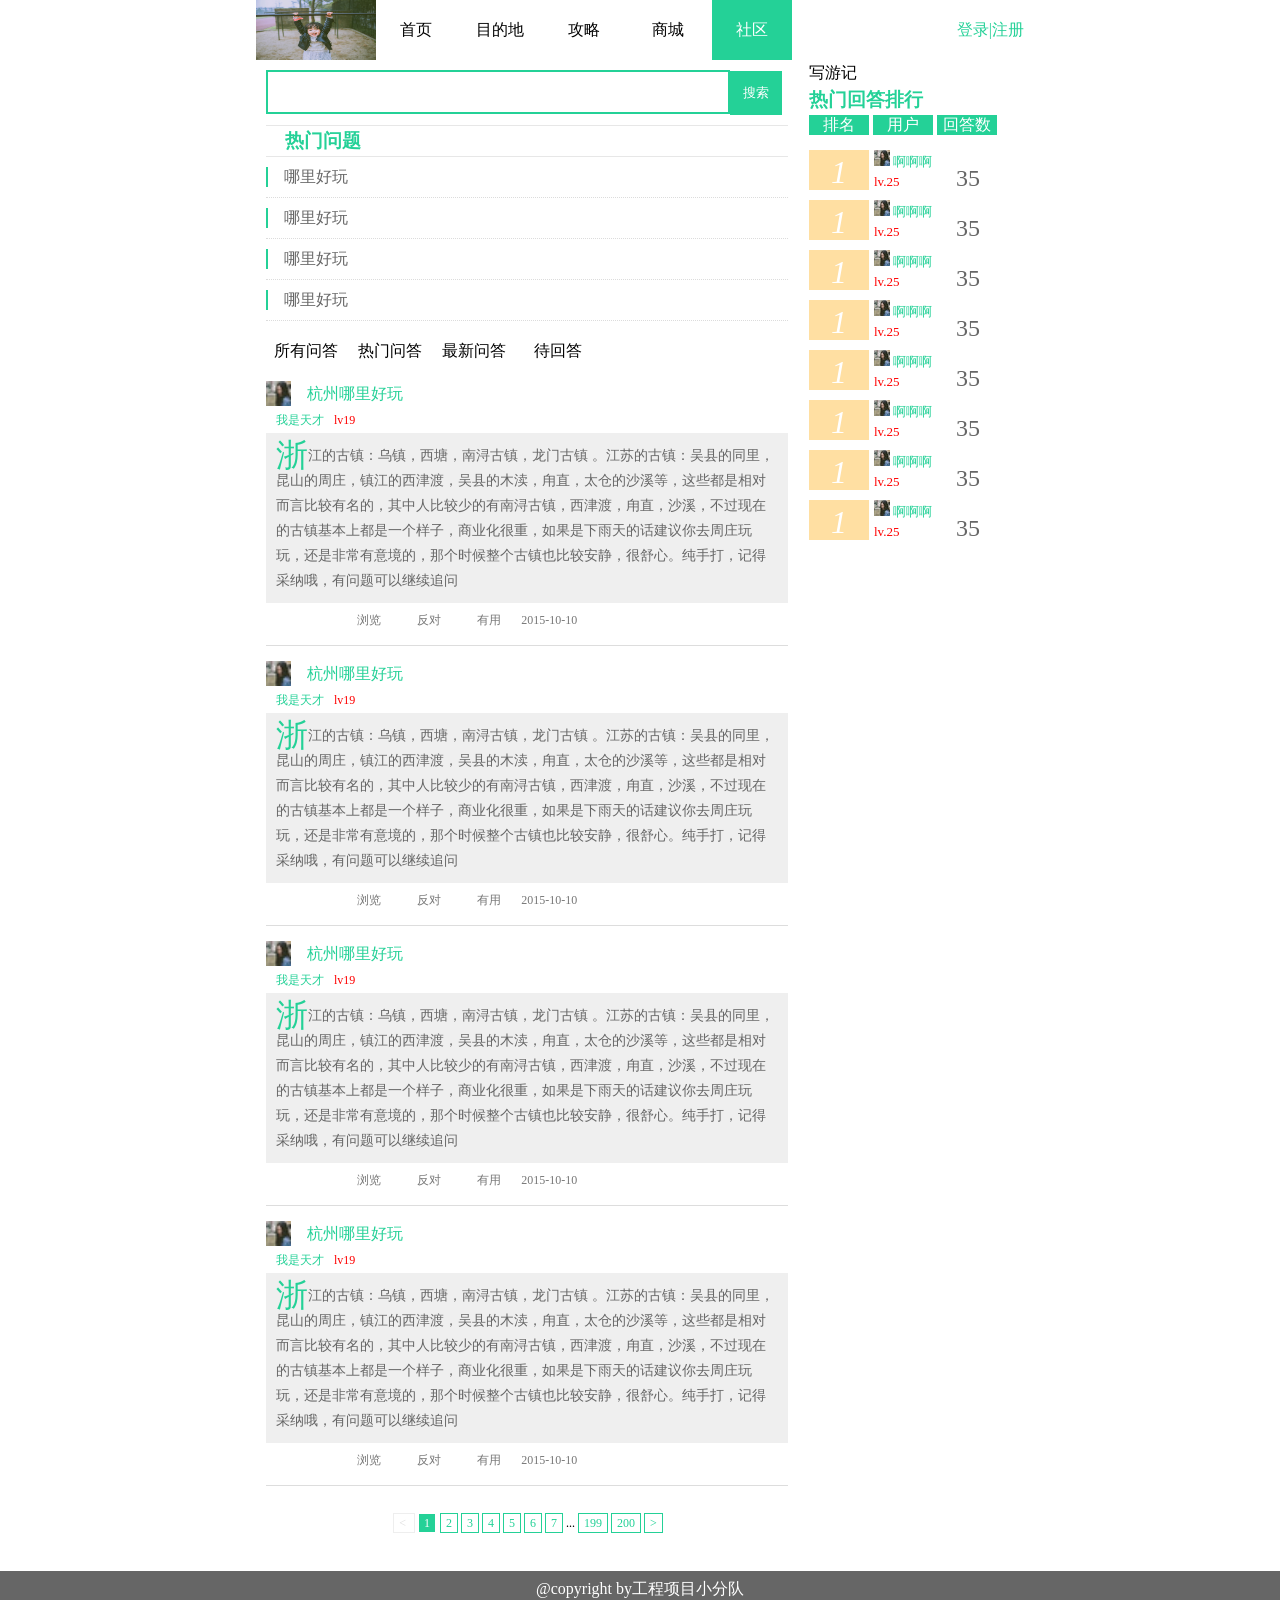
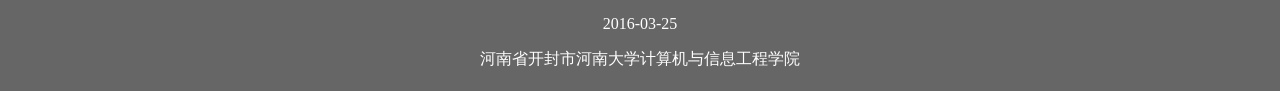
<file: html/community.html>
<!DOCTYPE html>
<html lang="en-US">
<head>
	<meta charset="utf-8">
	<title>一起去旅行</title>
	<link rel="stylesheet" type="text/css" href="../css/style.css">
</head>
<body>
	<header class="header community-header">
		<div class="container">
		    <img class="logo" src="../image/02.jpg"/>
			<nav class="top-nav">
				<ul>
					<li><a href="index.html">首页</a></li>
					<li><a href="destination.html">目的地</a></li>
					<li><a href="tips.html">攻略</a></li>
					<li><a href="shop.html">商城</a></li>
					<li><a href="community.html">社区</a></li>
				</ul>
			</nav>
			<span class="login"><a href="login.html">登录</a>|<a href="register.html">注册</a></span>
		</div>
	</header>
	<div class="container community">
		<div class="all-question">
			<div class="search-question">
				<input type="text"/><input name="search" type="button" value="搜索" />
			</div>
			<div class="hot-question">
				<h3>热门问题</h3>
				<ul>
					<li><a href="#">哪里好玩</a></li>
					<li><a href="#">哪里好玩</a></li>
					<li><a href="#">哪里好玩</a></li>
					<li><a href="#">哪里好玩</a></li>
				</ul>
			</div>
			<div class="sorts-question">
				<nav>
					<ul>
						<li>所有问答</li>
						<li>热门问答</li>
						<li>最新问答</li>
						<li>待回答</li>
					</ul>
				</nav>
				<div class="answers all-answer">
					<div class="detail-question">
						<div class="wenti"><img src="../image/headimg.jpg"><span>杭州哪里好玩</span></div>
						<div class="clear"></div>
						<div class="da">
							<div class="user-info">
								<a href="#">我是天才</a><a href="#">lv19</a>
							</div>
							<div class="da-text">
								<p>浙江的古镇：乌镇，西塘，南浔古镇，龙门古镇
                                   。江苏的古镇：吴县的同里，昆山的周庄，镇江的西津渡，吴县的木渎，甪直，太仓的沙溪等，这些都是相对而言比较有名的，其中人比较少的有南浔古镇，西津渡，甪直，沙溪，不过现在的古镇基本上都是一个样子，商业化很重，如果是下雨天的话建议你去周庄玩玩，还是非常有意境的，那个时候整个古镇也比较安静，很舒心。纯手打，记得采纳哦，有问题可以继续追问</p>
							</div>
						</div>
						<div class="tag">
							   <ul>
							   	<li>2015-10-10</li>
							   	<li>有用</li>
							   	<li>反对</li>
							   	<li>浏览</li>
							   </ul>
						</div>
					</div>
					<div class="detail-question">
						<div class="wenti"><img src="../image/headimg.jpg"><span>杭州哪里好玩</span></div>
						<div class="clear"></div>
						<div class="da">
							<div class="user-info">
								<a href="#">我是天才</a><a href="#">lv19</a>
							</div>
							<div class="da-text">
								<p>浙江的古镇：乌镇，西塘，南浔古镇，龙门古镇
                                   。江苏的古镇：吴县的同里，昆山的周庄，镇江的西津渡，吴县的木渎，甪直，太仓的沙溪等，这些都是相对而言比较有名的，其中人比较少的有南浔古镇，西津渡，甪直，沙溪，不过现在的古镇基本上都是一个样子，商业化很重，如果是下雨天的话建议你去周庄玩玩，还是非常有意境的，那个时候整个古镇也比较安静，很舒心。纯手打，记得采纳哦，有问题可以继续追问</p>
							</div>
						</div>
						<div class="tag">
							   <ul>
							   	<li>2015-10-10</li>
							   	<li>有用</li>
							   	<li>反对</li>
							   	<li>浏览</li>
							   </ul>
						</div>
					</div>
					<div class="detail-question">
						<div class="wenti"><img src="../image/headimg.jpg"><span>杭州哪里好玩</span></div>
						<div class="clear"></div>
						<div class="da">
							<div class="user-info">
								<a href="#">我是天才</a><a href="#">lv19</a>
							</div>
							<div class="da-text">
								<p>浙江的古镇：乌镇，西塘，南浔古镇，龙门古镇
                                   。江苏的古镇：吴县的同里，昆山的周庄，镇江的西津渡，吴县的木渎，甪直，太仓的沙溪等，这些都是相对而言比较有名的，其中人比较少的有南浔古镇，西津渡，甪直，沙溪，不过现在的古镇基本上都是一个样子，商业化很重，如果是下雨天的话建议你去周庄玩玩，还是非常有意境的，那个时候整个古镇也比较安静，很舒心。纯手打，记得采纳哦，有问题可以继续追问</p>
							</div>
						</div>
						<div class="tag">
							   <ul>
							   	<li>2015-10-10</li>
							   	<li>有用</li>
							   	<li>反对</li>
							   	<li>浏览</li>
							   </ul>
						</div>
					</div>
					<div class="detail-question">
						<div class="wenti"><img src="../image/headimg.jpg"><span>杭州哪里好玩</span></div>
						<div class="clear"></div>
						<div class="da">
							<div class="user-info">
								<a href="#">我是天才</a><a href="#">lv19</a>
							</div>
							<div class="da-text">
								<p>浙江的古镇：乌镇，西塘，南浔古镇，龙门古镇
                                   。江苏的古镇：吴县的同里，昆山的周庄，镇江的西津渡，吴县的木渎，甪直，太仓的沙溪等，这些都是相对而言比较有名的，其中人比较少的有南浔古镇，西津渡，甪直，沙溪，不过现在的古镇基本上都是一个样子，商业化很重，如果是下雨天的话建议你去周庄玩玩，还是非常有意境的，那个时候整个古镇也比较安静，很舒心。纯手打，记得采纳哦，有问题可以继续追问</p>
							</div>
						</div>
						<div class="tag">
							   <ul>
							   	<li>2015-10-10</li>
							   	<li>有用</li>
							   	<li>反对</li>
							   	<li>浏览</li>
							   </ul>
						</div>
					</div>
				</div>
				<div class="digg"> 
		        <span class="disabled">&lt; </span>
		        <span class="current">1</span>
		        <a href="#?page=2">2</a>
		        <a href="#?page=3">3</a>
		        <a href="#?page=4">4</a>
		        <a href="#?page=5">5</a>
		        <a href="#?page=6">6</a>
		        <a href="#?page=7">7</a>
		        ...
		        <a href="#?page=199">199</a>
		        <a href="#?page=200">200</a>
		        <a href="#?page=2"> 
		        &gt; </a>
             </div> 
			</div>
		</div>
		<div class="hot-user">
		    <div class="write-question">
		    	<a href="#">写游记</a>
		    </div>
			<h3>热门回答排行</h3>
		    <nav class="hot-user-nav">
		    	<ul>
		    		<li>排名</li>
		    		<li>用户</li>
		    		<li>回答数</li>
		    	</ul>
		    </nav>
			<ul class="hot-user-ul">
				<li>
					<em class="num">1</em>
					<div class="hot-user-info">
						<a class="avatar"><img src="../image/headimg.jpg"></a>
						<span class="name">啊啊啊</span>
						<span class="level">lv.25</span>
					</div>
					<span class="answer-num">35</span>
				</li>
				<li>
					<em class="num">1</em>
					<div class="hot-user-info">
						<a class="avatar"><img src="../image/headimg.jpg"></a>
						<span class="name">啊啊啊</span>
						<span class="level">lv.25</span>
					</div>
					<span class="answer-num">35</span>
				</li>
				<li>
					<em class="num">1</em>
					<div class="hot-user-info">
						<a class="avatar"><img src="../image/headimg.jpg"></a>
						<span class="name">啊啊啊</span>
						<span class="level">lv.25</span>
					</div>
					<span class="answer-num">35</span>
				</li>
				<li>
					<em class="num">1</em>
					<div class="hot-user-info">
						<a class="avatar"><img src="../image/headimg.jpg"></a>
						<span class="name">啊啊啊</span>
						<span class="level">lv.25</span>
					</div>
					<span class="answer-num">35</span>
				</li>
				<li>
					<em class="num">1</em>
					<div class="hot-user-info">
						<a class="avatar"><img src="../image/headimg.jpg"></a>
						<span class="name">啊啊啊</span>
						<span class="level">lv.25</span>
					</div>
					<span class="answer-num">35</span>
				</li>
				<li>
					<em class="num">1</em>
					<div class="hot-user-info">
						<a class="avatar"><img src="../image/headimg.jpg"></a>
						<span class="name">啊啊啊</span>
						<span class="level">lv.25</span>
					</div>
					<span class="answer-num">35</span>
				</li>
				<li>
					<em class="num">1</em>
					<div class="hot-user-info">
						<a class="avatar"><img src="../image/headimg.jpg"></a>
						<span class="name">啊啊啊</span>
						<span class="level">lv.25</span>
					</div>
					<span class="answer-num">35</span>
				</li>
				<li>
					<em class="num">1</em>
					<div class="hot-user-info">
						<a class="avatar"><img src="../image/headimg.jpg"></a>
						<span class="name">啊啊啊</span>
						<span class="level">lv.25</span>
					</div>
					<span class="answer-num">35</span>
				</li>
			</ul>
		</div>
	</div>
	<footer>
		<p>@copyright by工程项目小分队</p>
		<p>2016-03-25</p>
		<p>河南省开封市河南大学计算机与信息工程学院</p>
	</footer>
	<script type="text/javascript" src="../js/tab.js"></script>
	<script type="text/javascript" src="../js/jQuery.js"></script>
	<script type="text/javascript" src="../js/style.js"></script>
	<script type="text/javascript" src="../js/roadLine.js"></script>
</body>
</html>
</file>
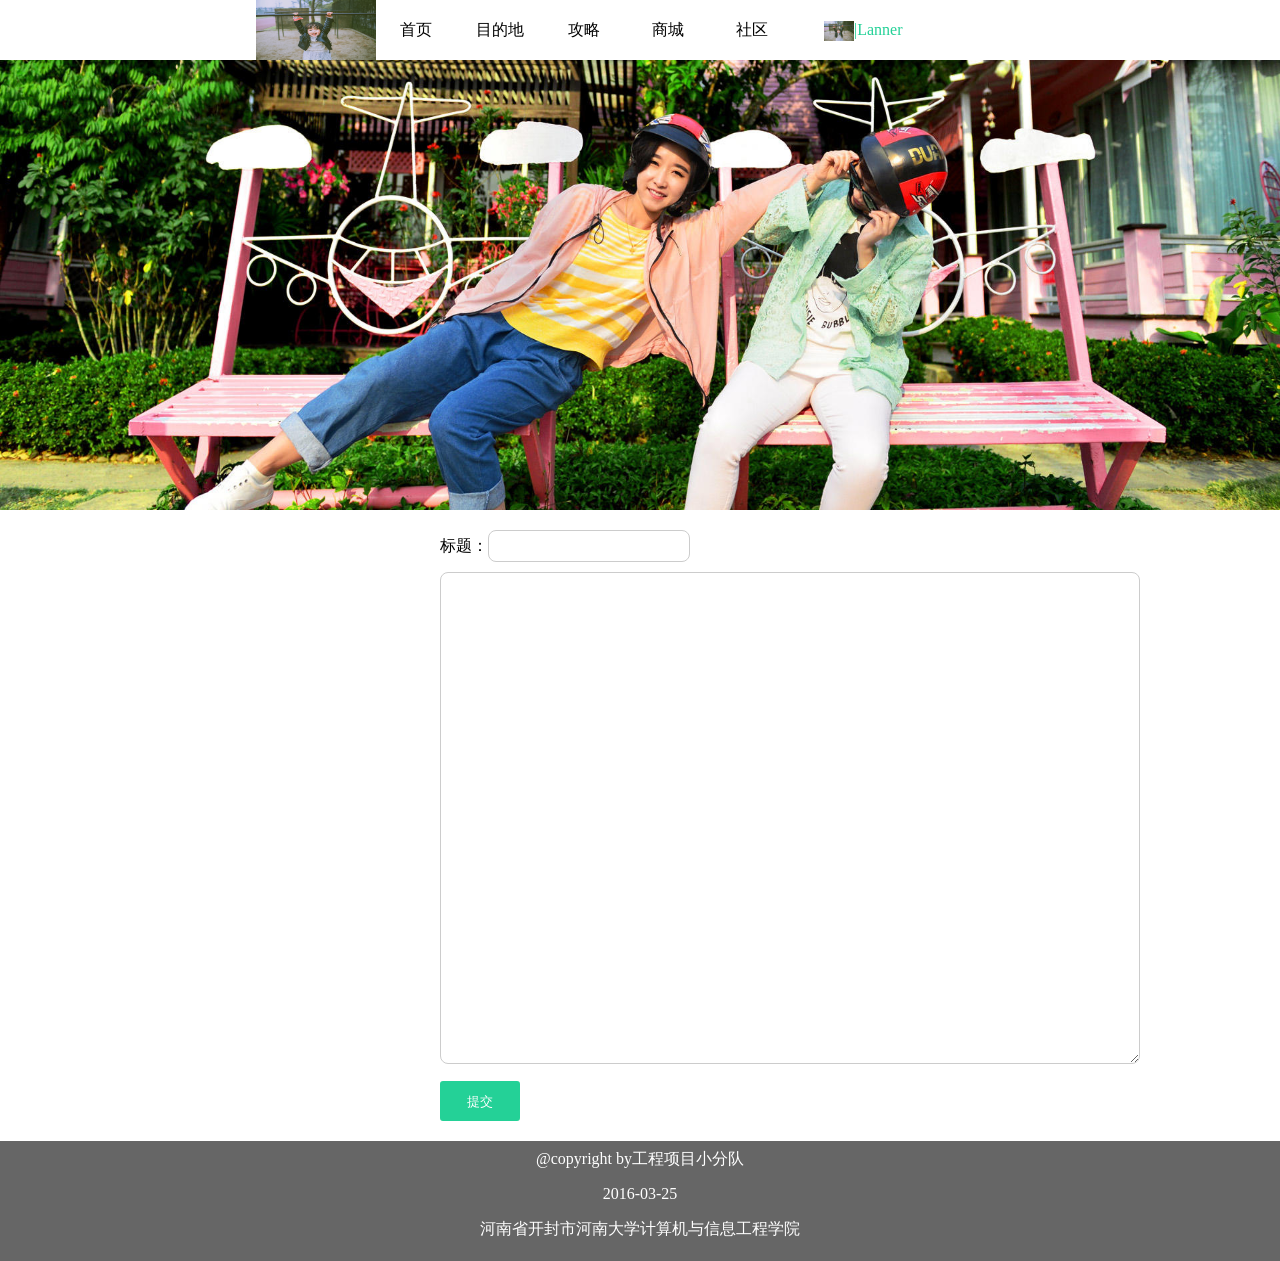
<file: html/date.html>
<!DOCTYPE html>
<html lang="en-US">
<head>
	<meta charset="utf-8">
	<title>一起去旅行</title>
	<link rel="stylesheet" type="text/css" href="../css/style.css">	
	<link rel="stylesheet" type="text/css" href="../css/self.css">	
	<link rel="stylesheet" type="text/css" href="../css/font-awesome-4.5.0/css/font-awesome.css">
<body>
	<header class="header">
		<div class="container">
		    <img class="logo" src="../image/02.jpg"/>
			<nav class="top-nav">
				<ul>
					<li><a href="index.php">首页</a></li>
		            <li><a href="destination.php">目的地</a></li>
		            <li><a href="tips.php">攻略</a></li>
		            <li><a href="shop.php">商城</a></li>
		            <li><a href="community.php">社区</a></li>
				</ul>
			</nav>
			<span class="user-info"><img src="../image/02.jpg">|<a href="person.html">Lanner</a></span>
		</div>
	</header>	
    <div class="img-show bgImg">
		<img src="../image/info01.jpeg"/>
	</div>
	<div class="container write-date">
       	<form>
           <p><label>标题：</label><input type="text" class="txt-title" name="txt-title"/><span class="title-error">标题不得少于5个字</span></p>
           <p><label></label><textarea cols="80" rows="30"></textarea></p>
           <p><label></label><input type="submit" value="提交"/></p>
        </form>
	</div>	
	<footer>
		<p>@copyright by工程项目小分队</p>
		<p>2016-03-25</p>
		<p>河南省开封市河南大学计算机与信息工程学院</p>
	</footer>
	<script type="text/javascript" src="../js/jQuery.js"></script>
	<script type="text/javascript" src="../js/login.js"></script>
</body>
</html>
</file>
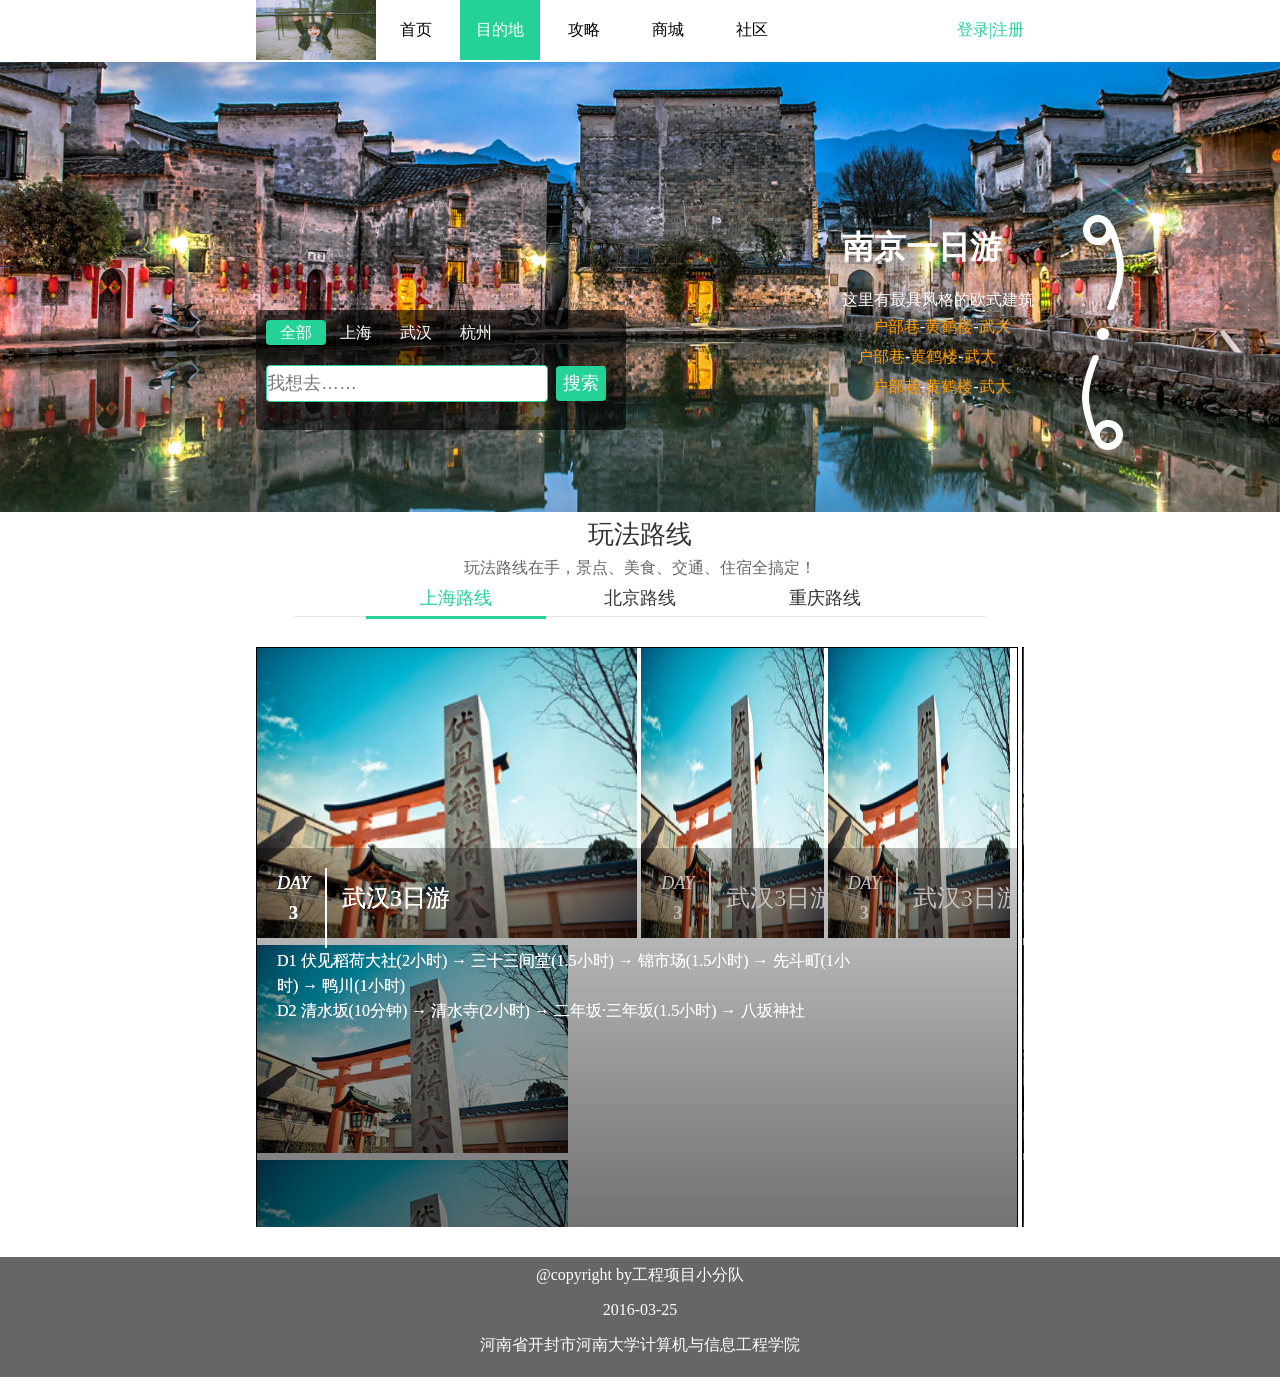
<file: html/destination.html>
<!DOCTYPE html>
<html lang="en-US">
<head>
	<meta charset="utf-8">
	<title>一起去旅行</title>
	<link rel="stylesheet" type="text/css" href="../css/style.css">
</head>
<body>
	<header class="header">
		<div class="container">
		    <img class="logo" src="../image/02.jpg"/>
			<nav class="top-nav">
				<ul>
					<li><a href="index.html">首页</a></li>
					<li><a href="destination.html">目的地</a></li>
					<li><a href="tips.html">攻略</a></li>
					<li><a href="shop.html">商城</a></li>
					<li><a href="community.html">社区</a></li>
				</ul>
			</nav>
			<span class="login"><a href="login.html">登录</a>|<a href="register.html">注册</a></span>
		</div>
	</header>
	<div class="img-content">
		<div class="img-show bgImg">
			<img src="../image/desImg.jpg"/>
		</div>		
		<div class="search des-search">
			<nav>
				<ul class="choose_btn">
					<li>全部</li>
					<li>上海</li>
					<li>武汉</li>
					<li>杭州</li>
				</ul>
			</nav>
			<div class="clear"></div>
			<input name="text" type="text" value="我想去……" />&nbsp;&nbsp;<input name="search" type="button" value="搜索" />
		</div>
		<div class="hot hote-line">
			<h1>南京一日游</h1>
			<p>这里有最具风格的欧式建筑</p>
			<ul>
				<li><a href="#">户部巷</a>-<a href="#">黄鹤楼</a>-<a href="#">武大</a></li>
				<li><a href="#">户部巷</a>-<a href="#">黄鹤楼</a>-<a href="#">武大</a></li>
				<li><a href="#">户部巷</a>-<a href="#">黄鹤楼</a>-<a href="#">武大</a></li>
			</ul>
		</div>
	</div>
	<div class="container road-line">
		<h2>玩法路线</h2>
		<h3>玩法路线在手，景点、美食、交通、住宿全搞定！</h3>
		<div class="line-con">
			<nav class="line-nav">
				<ul id="line-nav-ul">
					<li>上海路线</li>
					<li>北京路线</li>
					<li>重庆路线</li>
				</ul>
			</nav>
			<div class="city-short-intro">
				<div class="city">
					<div class="left city-left">
						<ul class="left-ul city-left-ul">
							<li class="first first-city"><a href="#"><img src="../image/city01.jpeg"></a>
                                <ul>
                                	<li class="items items-line">
			                            <span class="day">
			                            	<em>DAY</em>
			                            	<br/>
			                            	<strong>3</strong>
			                            </span> 
                                		<h3>武汉3日游</h3>
                                		<p>D1 伏见稻荷大社(2小时) → 三十三间堂(1.5小时) → 锦市场(1.5小时) → 先斗町(1小时) → 鸭川(1小时)</p>
                                		<p>D2 清水坂(10分钟) → 清水寺(2小时) → 二年坂·三年坂(1.5小时) → 八坂神社</p>
                                	</li>
                                </ul>
							</li>
							<li class="other other-city"><a href="#"><img src="../image/city01.jpeg"></a>
                                <ul>
                                	<li class="items items-line">
			                            <span class="day">
			                            	<em>DAY</em>
			                            	<br/>
			                            	<strong>3</strong>
			                            </span> 
                                		<h3>武汉3日游</h3>
                                		<p>D1 伏见稻荷大社(2小时) → 三十三间堂(1.5小时) → 锦市场(1.5小时) → 先斗町(1小时) → 鸭川(1小时)</p>
                                		<p>D2 清水坂(10分钟) → 清水寺(2小时) → 二年坂·三年坂(1.5小时) → 八坂神社</p>
                                	</li>
                                </ul>
							</li>
							<li class="other other-city"><a href="#"><img src="../image/city01.jpeg"></a>
                                <ul>
                                	<li class="items items-line">
			                            <span class="day">
			                            	<em>DAY</em>
			                            	<br/>
			                            	<strong>3</strong>
			                            </span> 
                                		<h3>武汉3日游</h3>
                                		<p>D1 伏见稻荷大社(2小时) → 三十三间堂(1.5小时) → 锦市场(1.5小时) → 先斗町(1小时) → 鸭川(1小时)</p>
                                		<p>D2 清水坂(10分钟) → 清水寺(2小时) → 二年坂·三年坂(1.5小时) → 八坂神社</p>
                                	</li>
                                </ul>
							</li>
						</ul>
					</div>
					<div class="right city-right">
					    <ul class="right-ul city-right-ul">
						   <li><a href="#"><img src="../image/city01.jpeg"></a>
                                <ul>
                                	<li class="items items-line">
			                            <span class="day">
			                            	<em>DAY</em>
			                            	<br/>
			                            	<strong>3</strong>
			                            </span> 
                                		<h3>武汉3日游</h3>
                                		<p>D1 伏见稻荷大社(2小时) → 三十三间堂(1.5小时) → 锦市场(1.5小时) → 先斗町(1小时) → 鸭川(1小时)</p>
                                		<p>D2 清水坂(10分钟) → 清水寺(2小时) → 二年坂·三年坂(1.5小时) → 八坂神社</p>
                                	</li>
                                </ul>
							</li>
							<li><a href="#"><img src="../image/city01.jpeg"></a>
                                <ul>
                                	<li class="items items-line">
			                            <span class="day">
			                            	<em>DAY</em>
			                            	<br/>
			                            	<strong>3</strong>
			                            </span> 
                                		<h3>武汉3日游</h3>
                                		<p>D1 伏见稻荷大社(2小时) → 三十三间堂(1.5小时) → 锦市场(1.5小时) → 先斗町(1小时) → 鸭川(1小时)</p>
                                		<p>D2 清水坂(10分钟) → 清水寺(2小时) → 二年坂·三年坂(1.5小时) → 八坂神社</p>
                                	</li>
                                </ul>
							</li>
						</ul>
					</div>
				</div>
				<div class="city">
					<div class="left city-left">
						<ul class="left-ul city-left-ul">
							<li class="first first-city"><a href="#"><img src="../image/city01.jpeg"></a>
                                <ul>
                                	<li class="items items-line">
			                            <span class="day">
			                            	<em>DAY</em>
			                            	<br/>
			                            	<strong>3</strong>
			                            </span> 
                                		<h3>武汉3日游</h3>
                                		<p>D1 伏见稻荷大社(2小时) → 三十三间堂(1.5小时) → 锦市场(1.5小时) → 先斗町(1小时) → 鸭川(1小时)</p>
                                		<p>D2 清水坂(10分钟) → 清水寺(2小时) → 二年坂·三年坂(1.5小时) → 八坂神社</p>
                                	</li>
                                </ul>
							</li>
							<li class="other other-city"><a href="#"><img src="../image/city01.jpeg"></a>
                                <ul>
                                	<li class="items items-line">
			                            <span class="day">
			                            	<em>DAY</em>
			                            	<br/>
			                            	<strong>3</strong>
			                            </span> 
                                		<h3>武汉3日游</h3>
                                		<p>D1 伏见稻荷大社(2小时) → 三十三间堂(1.5小时) → 锦市场(1.5小时) → 先斗町(1小时) → 鸭川(1小时)</p>
                                		<p>D2 清水坂(10分钟) → 清水寺(2小时) → 二年坂·三年坂(1.5小时) → 八坂神社</p>
                                	</li>
                                </ul>
							</li>
							<li class="other other-city"><a href="#"><img src="../image/city01.jpeg"></a>
                                <ul>
                                	<li class="items items-line">
			                            <span class="day">
			                            	<em>DAY</em>
			                            	<br/>
			                            	<strong>3</strong>
			                            </span> 
                                		<h3>武汉3日游</h3>
                                		<p>D1 伏见稻荷大社(2小时) → 三十三间堂(1.5小时) → 锦市场(1.5小时) → 先斗町(1小时) → 鸭川(1小时)</p>
                                		<p>D2 清水坂(10分钟) → 清水寺(2小时) → 二年坂·三年坂(1.5小时) → 八坂神社</p>
                                	</li>
                                </ul>
							</li>
						</ul>
					</div>
					<div class="right city-right">
					    <ul class="right-ul city-right-ul">
						   <li><a href="#"><img src="../image/city01.jpeg"></a>
                                <ul>
                                	<li class="items items-line">
			                            <span class="day">
			                            	<em>DAY</em>
			                            	<br/>
			                            	<strong>3</strong>
			                            </span> 
                                		<h3>武汉3日游</h3>
                                		<p>D1 伏见稻荷大社(2小时) → 三十三间堂(1.5小时) → 锦市场(1.5小时) → 先斗町(1小时) → 鸭川(1小时)</p>
                                		<p>D2 清水坂(10分钟) → 清水寺(2小时) → 二年坂·三年坂(1.5小时) → 八坂神社</p>
                                	</li>
                                </ul>
							</li>
							<li><a href="#"><img src="../image/city01.jpeg"></a>
                                <ul>
                                	<li class="items items-line">
			                            <span class="day">
			                            	<em>DAY</em>
			                            	<br/>
			                            	<strong>3</strong>
			                            </span> 
                                		<h3>武汉3日游</h3>
                                		<p>D1 伏见稻荷大社(2小时) → 三十三间堂(1.5小时) → 锦市场(1.5小时) → 先斗町(1小时) → 鸭川(1小时)</p>
                                		<p>D2 清水坂(10分钟) → 清水寺(2小时) → 二年坂·三年坂(1.5小时) → 八坂神社</p>
                                	</li>
                                </ul>
							</li>
						</ul>
					</div>
				</div>
				<div class="city">
					<div class="left city-left">
						<ul class="left-ul city-left-ul">
							<li class="first first-city"><a href="#"><img src="../image/city01.jpeg"></a>
                                <ul>
                                	<li class="items items-line">
			                            <span class="day">
			                            	<em>DAY</em>
			                            	<br/>
			                            	<strong>3</strong>
			                            </span> 
                                		<h3>武汉3日游</h3>
                                		<p>D1 伏见稻荷大社(2小时) → 三十三间堂(1.5小时) → 锦市场(1.5小时) → 先斗町(1小时) → 鸭川(1小时)</p>
                                		<p>D2 清水坂(10分钟) → 清水寺(2小时) → 二年坂·三年坂(1.5小时) → 八坂神社</p>
                                	</li>
                                </ul>
							</li>
							<li class="other other-city"><a href="#"><img src="../image/city01.jpeg"></a>
                                <ul>
                                	<li class="items items-line">
			                            <span class="day">
			                            	<em>DAY</em>
			                            	<br/>
			                            	<strong>3</strong>
			                            </span> 
                                		<h3>武汉3日游</h3>
                                		<p>D1 伏见稻荷大社(2小时) → 三十三间堂(1.5小时) → 锦市场(1.5小时) → 先斗町(1小时) → 鸭川(1小时)</p>
                                		<p>D2 清水坂(10分钟) → 清水寺(2小时) → 二年坂·三年坂(1.5小时) → 八坂神社</p>
                                	</li>
                                </ul>
							</li>
							<li class="other other-city"><a href="#"><img src="../image/city01.jpeg"></a>
                                <ul>
                                	<li class="items items-line">
			                            <span class="day">
			                            	<em>DAY</em>
			                            	<br/>
			                            	<strong>3</strong>
			                            </span> 
                                		<h3>武汉3日游</h3>
                                		<p>D1 伏见稻荷大社(2小时) → 三十三间堂(1.5小时) → 锦市场(1.5小时) → 先斗町(1小时) → 鸭川(1小时)</p>
                                		<p>D2 清水坂(10分钟) → 清水寺(2小时) → 二年坂·三年坂(1.5小时) → 八坂神社</p>
                                	</li>
                                </ul>
							</li>
						</ul>
					</div>
					<div class="right city-right">
					    <ul class="right-ul city-right-ul">
						   <li><a href="#"><img src="../image/city01.jpeg"></a>
                                <ul>
                                	<li class="items items-line">
			                            <span class="day">
			                            	<em>DAY</em>
			                            	<br/>
			                            	<strong>3</strong>
			                            </span> 
                                		<h3>武汉3日游</h3>
                                		<p>D1 伏见稻荷大社(2小时) → 三十三间堂(1.5小时) → 锦市场(1.5小时) → 先斗町(1小时) → 鸭川(1小时)</p>
                                		<p>D2 清水坂(10分钟) → 清水寺(2小时) → 二年坂·三年坂(1.5小时) → 八坂神社</p>
                                	</li>
                                </ul>
							</li>
							<li><a href="#"><img src="../image/city01.jpeg"></a>
                                <ul>
                                	<li class="items items-line">
			                            <span class="day">
			                            	<em>DAY</em>
			                            	<br/>
			                            	<strong>3</strong>
			                            </span> 
                                		<h3>武汉3日游</h3>
                                		<p>D1 伏见稻荷大社(2小时) → 三十三间堂(1.5小时) → 锦市场(1.5小时) → 先斗町(1小时) → 鸭川(1小时)</p>
                                		<p>D2 清水坂(10分钟) → 清水寺(2小时) → 二年坂·三年坂(1.5小时) → 八坂神社</p>
                                	</li>
                                </ul>
							</li>
						</ul>
					</div>
				</div>
			</div>
		</div>

	</div>
    <footer>
		<p>@copyright by工程项目小分队</p>
		<p>2016-03-25</p>
		<p>河南省开封市河南大学计算机与信息工程学院</p>
	</footer>
	<script type="text/javascript" src="../js/tab.js"></script>
	<script type="text/javascript" src="../js/jQuery.js"></script>
	<script type="text/javascript" src="../js/roadLine.js"></script>
	<script type="text/javascript" src="../js/style.js"></script>
</body>
</html>
</file>
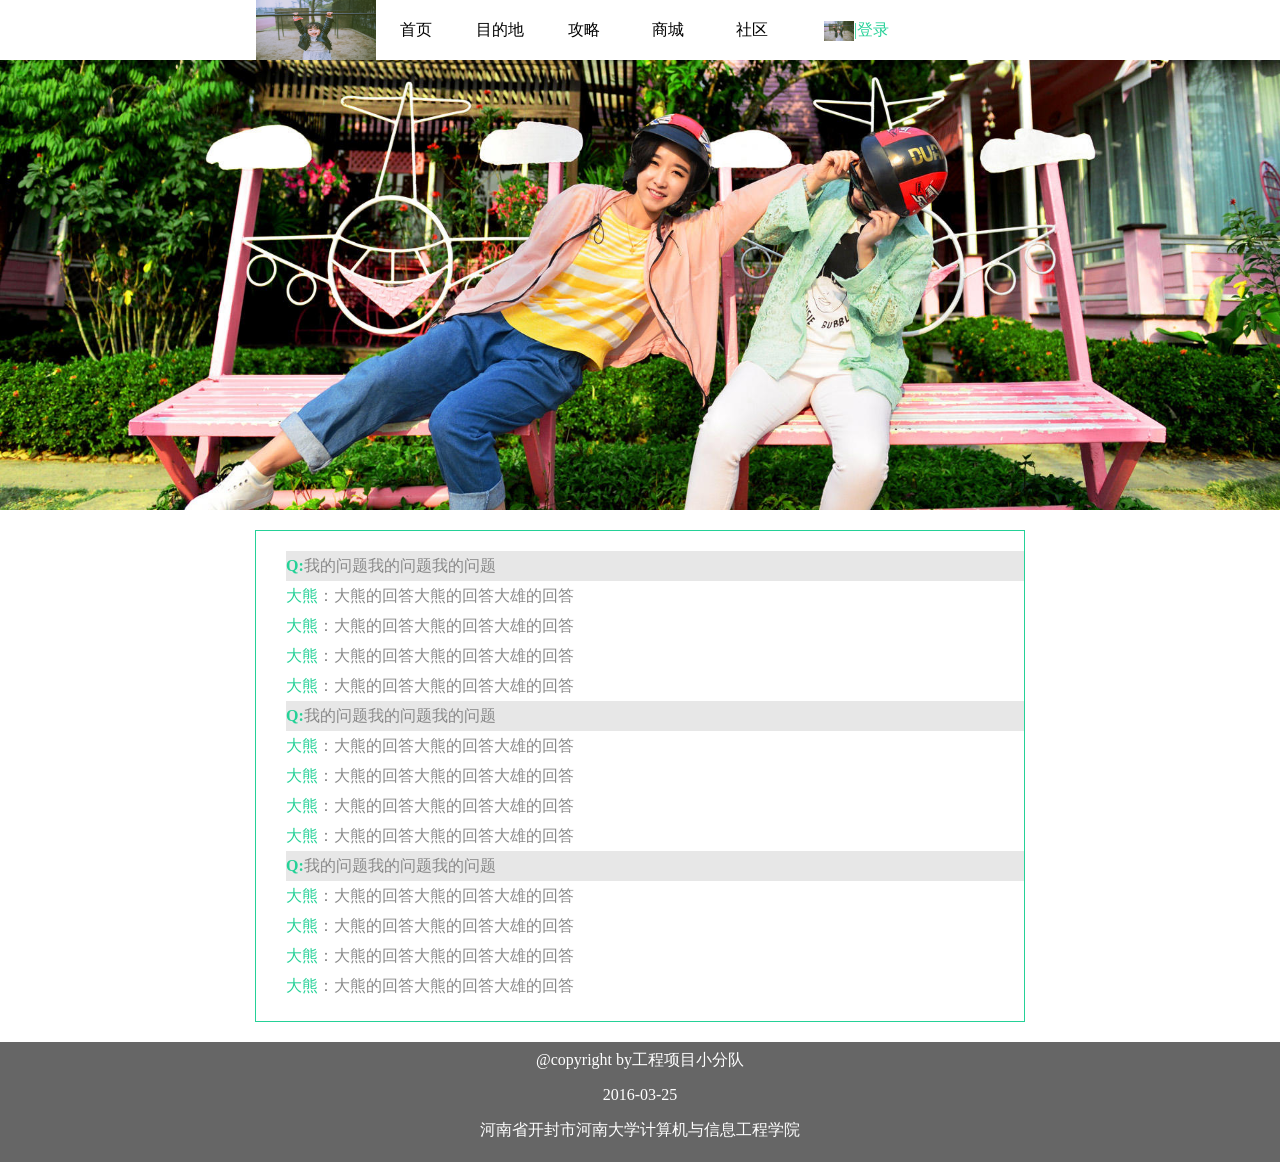
<file: html/myQandA.html>
<!DOCTYPE html>
<html lang="en-US">
<head>
	<meta charset="utf-8">
	<title>一起去旅行</title>
	<link rel="stylesheet" type="text/css" href="../css/style.css">	
	<link rel="stylesheet" type="text/css" href="../css/self.css">	
	<link rel="stylesheet" type="text/css" href="../css/font-awesome-4.5.0/css/font-awesome.css">
<body>
	<header class="header">
		<div class="container">
		    <img class="logo" src="../image/02.jpg"/>
			<nav class="top-nav">
				<ul>
					<li><a href="index.php">首页</a></li>
		            <li><a href="destination.php">目的地</a></li>
		            <li><a href="tips.php">攻略</a></li>
		            <li><a href="shop.php">商城</a></li>
		            <li><a href="community.php">社区</a></li>
				</ul>
			</nav>
			<span class="user-info"><img src="../image/02.jpg">|<a href="login.php">登录</a></span>
		</div>
	</header>	
    <div class="img-show bgImg">
		<img src="../image/info01.jpeg"/>
	</div>
	<div class="container wenda">
       	<ul class="wenda_ul">
       		<li><b>Q:</b><span>我的问题我的问题我的问题</span>
              <ul class="wenda_ul_ul">
                 <li><a href="#">大熊</a>：<span>大熊的回答大熊的回答大雄的回答</span></li>
                 <li><a href="#">大熊</a>：<span>大熊的回答大熊的回答大雄的回答</span></li>
                 <li><a href="#">大熊</a>：<span>大熊的回答大熊的回答大雄的回答</span></li>
                 <li><a href="#">大熊</a>：<span>大熊的回答大熊的回答大雄的回答</span></li>
              </ul>
       		</li>
       		<li><b>Q:</b><span>我的问题我的问题我的问题</span>
              <ul class="wenda_ul_ul">
                 <li><a href="#">大熊</a>：<span>大熊的回答大熊的回答大雄的回答</span></li>
                 <li><a href="#">大熊</a>：<span>大熊的回答大熊的回答大雄的回答</span></li>
                 <li><a href="#">大熊</a>：<span>大熊的回答大熊的回答大雄的回答</span></li>
                 <li><a href="#">大熊</a>：<span>大熊的回答大熊的回答大雄的回答</span></li>
              </ul>
       		</li>
       		<li><b>Q:</b><span>我的问题我的问题我的问题</span>
              <ul class="wenda_ul_ul">
                 <li><a href="#">大熊</a>：<span>大熊的回答大熊的回答大雄的回答</span></li>
                 <li><a href="#">大熊</a>：<span>大熊的回答大熊的回答大雄的回答</span></li>
                 <li><a href="#">大熊</a>：<span>大熊的回答大熊的回答大雄的回答</span></li>
                 <li><a href="#">大熊</a>：<span>大熊的回答大熊的回答大雄的回答</span></li>
              </ul>
       		</li>
       	</ul>
	</div>	
	<footer>
		<p>@copyright by工程项目小分队</p>
		<p>2016-03-25</p>
		<p>河南省开封市河南大学计算机与信息工程学院</p>
	</footer>
	<script type="text/javascript" src="../js/jQuery.js"></script>
	<script type="text/javascript" src="../js/login.js"></script>
</body>
</html>
</file>
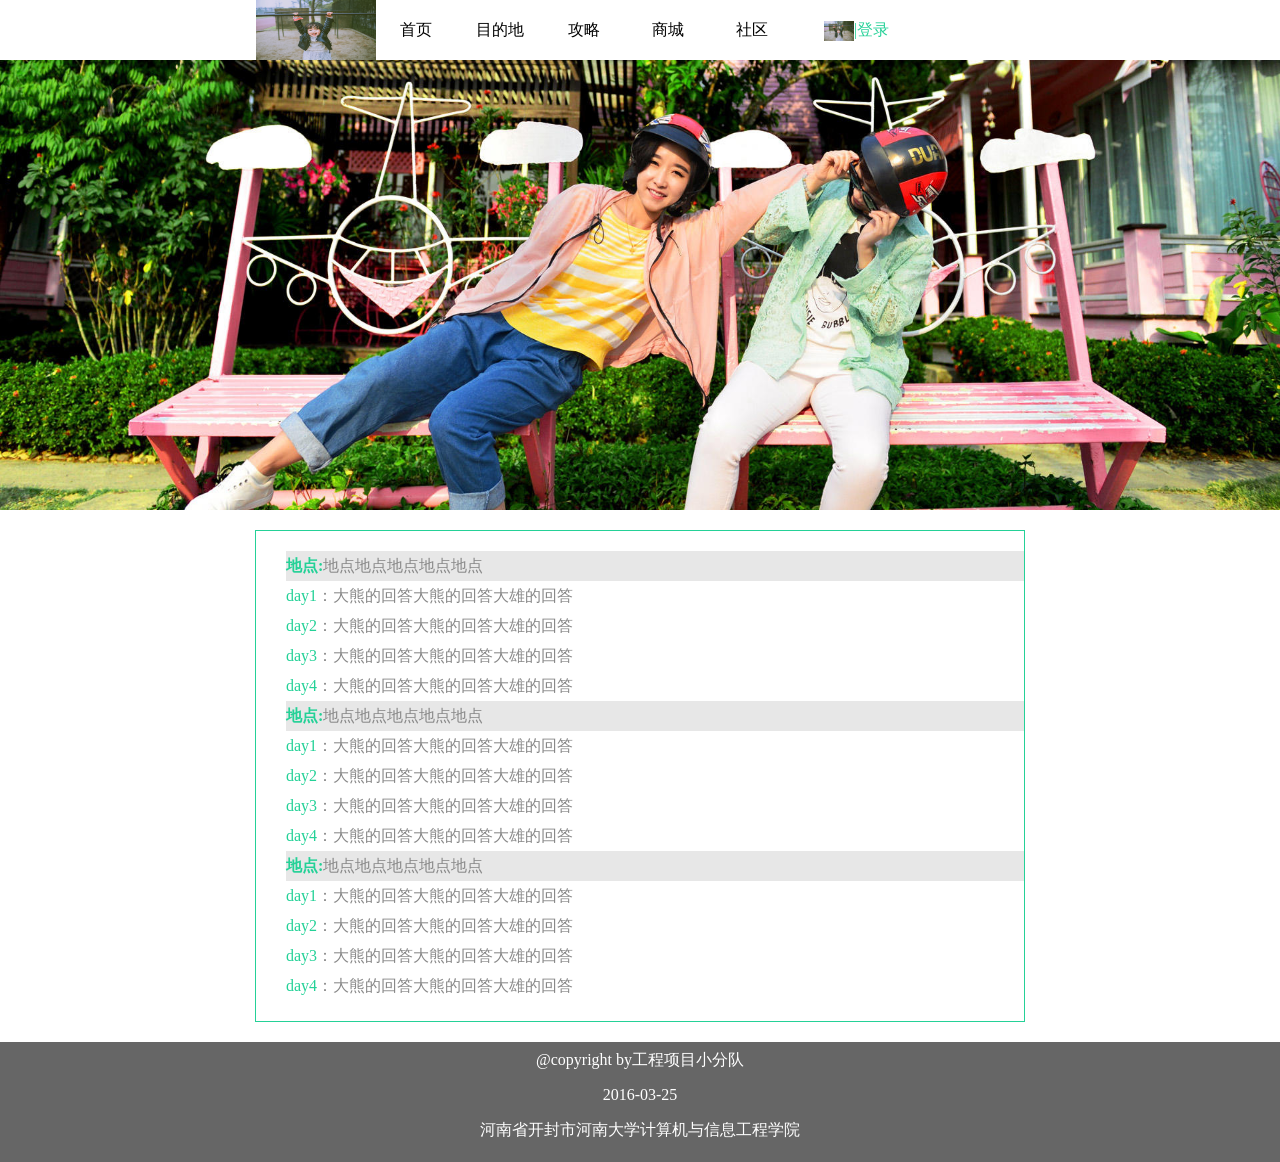
<file: html/myRoadline.html>
<!DOCTYPE html>
<html lang="en-US">
<head>
	<meta charset="utf-8">
	<title>一起去旅行</title>
	<link rel="stylesheet" type="text/css" href="../css/style.css">	
	<link rel="stylesheet" type="text/css" href="../css/self.css">	
	<link rel="stylesheet" type="text/css" href="../css/font-awesome-4.5.0/css/font-awesome.css">
<body>
	<header class="header">
		<div class="container">
		    <img class="logo" src="../image/02.jpg"/>
			<nav class="top-nav">
				<ul>
					<li><a href="index.php">首页</a></li>
		            <li><a href="destination.php">目的地</a></li>
		            <li><a href="tips.php">攻略</a></li>
		            <li><a href="shop.php">商城</a></li>
		            <li><a href="community.php">社区</a></li>
				</ul>
			</nav>
			<span class="user-info"><img src="../image/02.jpg">|<a href="login.php">登录</a></span>
		</div>
	</header>	
    <div class="img-show bgImg">
		<img src="../image/info01.jpeg"/>
	</div>
	<div class="container myRoadline">
       	<ul class="myRoadline_ul">
       		<li><b>地点:</b><span>地点地点地点地点地点</span>
              <ul class="wenda_ul_ul">
                 <li><a href="#">day1</a>：<span>大熊的回答大熊的回答大雄的回答</span></li>
                 <li><a href="#">day2</a>：<span>大熊的回答大熊的回答大雄的回答</span></li>
                 <li><a href="#">day3</a>：<span>大熊的回答大熊的回答大雄的回答</span></li>
                 <li><a href="#">day4</a>：<span>大熊的回答大熊的回答大雄的回答</span></li>
              </ul>
       		</li>
       		<li><b>地点:</b><span>地点地点地点地点地点</span>
              <ul class="wenda_ul_ul">
                 <li><a href="#">day1</a>：<span>大熊的回答大熊的回答大雄的回答</span></li>
                 <li><a href="#">day2</a>：<span>大熊的回答大熊的回答大雄的回答</span></li>
                 <li><a href="#">day3</a>：<span>大熊的回答大熊的回答大雄的回答</span></li>
                 <li><a href="#">day4</a>：<span>大熊的回答大熊的回答大雄的回答</span></li>
              </ul>
       		</li>
       		<li><b>地点:</b><span>地点地点地点地点地点</span>
              <ul class="wenda_ul_ul">
                 <li><a href="#">day1</a>：<span>大熊的回答大熊的回答大雄的回答</span></li>
                 <li><a href="#">day2</a>：<span>大熊的回答大熊的回答大雄的回答</span></li>
                 <li><a href="#">day3</a>：<span>大熊的回答大熊的回答大雄的回答</span></li>
                 <li><a href="#">day4</a>：<span>大熊的回答大熊的回答大雄的回答</span></li>
              </ul>
       		</li>
       	</ul>
	</div>	
	<footer>
		<p>@copyright by工程项目小分队</p>
		<p>2016-03-25</p>
		<p>河南省开封市河南大学计算机与信息工程学院</p>
	</footer>
	<script type="text/javascript" src="../js/jQuery.js"></script>
	<script type="text/javascript" src="../js/login.js"></script>
</body>
</html>
</file>
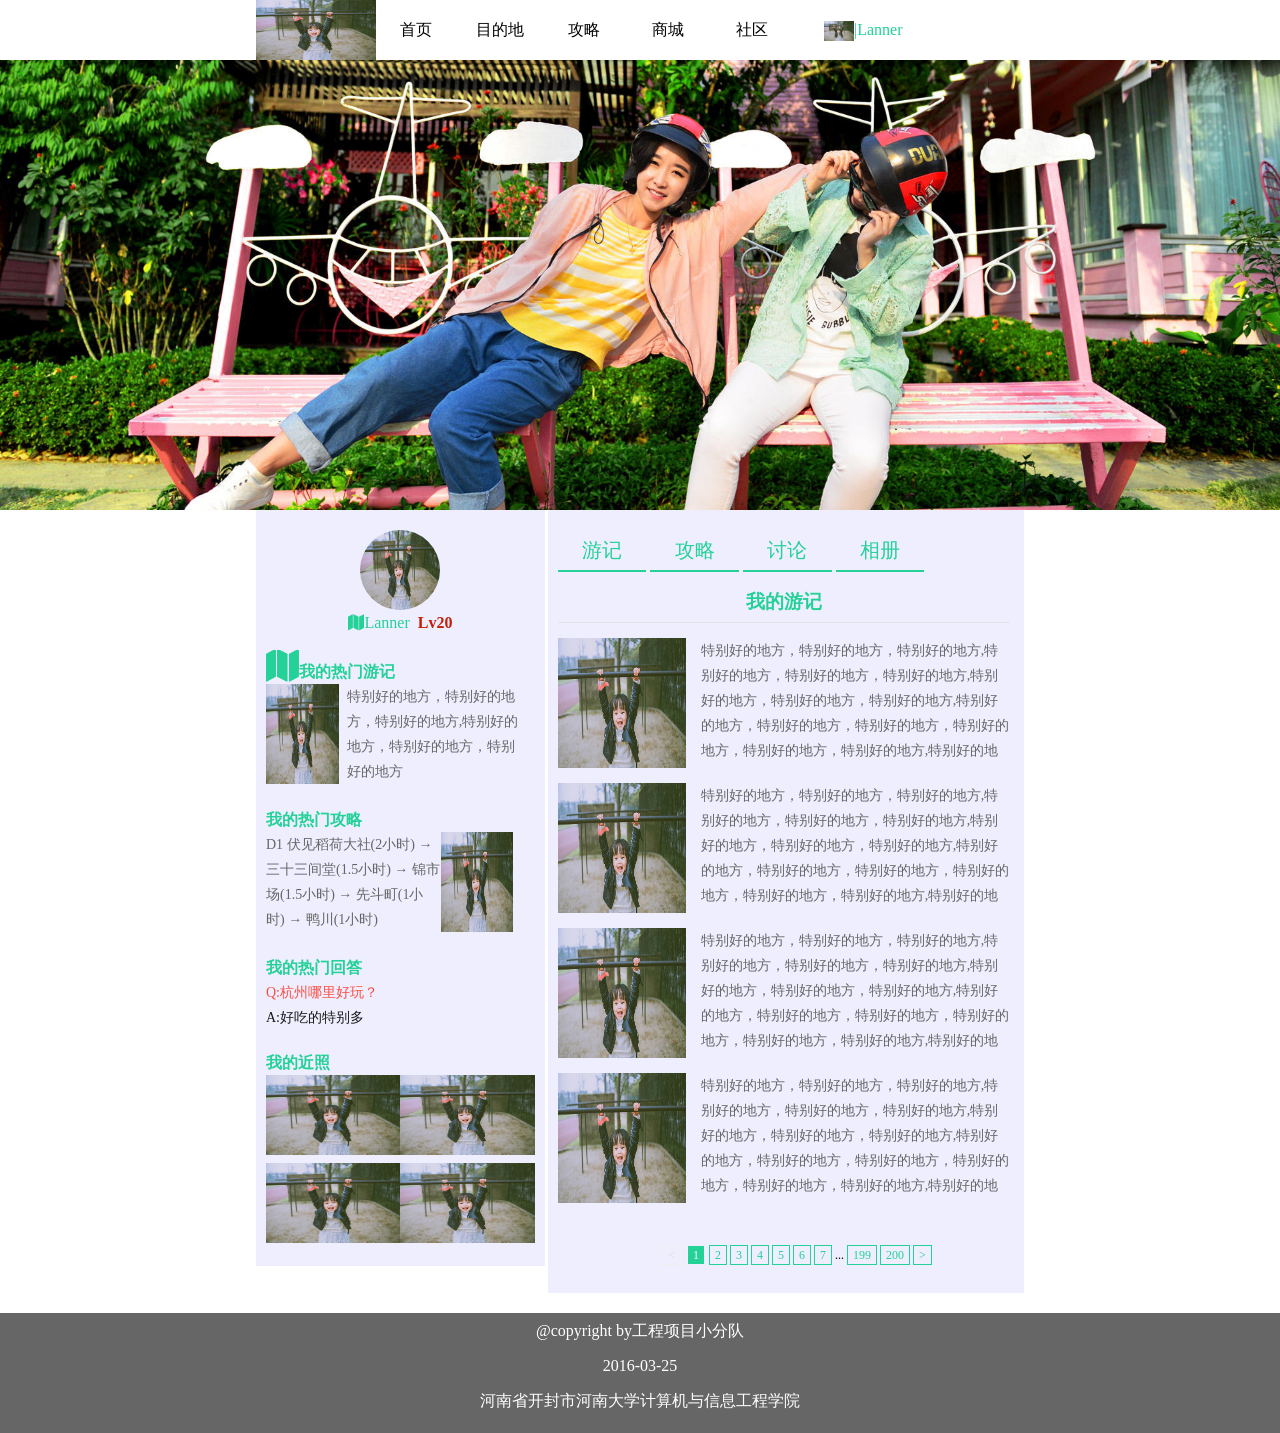
<file: html/person.html>
<!DOCTYPE html>
<html lang="en-US">
<head>
	<meta charset="utf-8">
	<title>一起去旅行</title>
	<link rel="stylesheet" type="text/css" href="../css/style.css">	
	<link rel="stylesheet" type="text/css" href="../css/self.css">	
	<link rel="stylesheet" type="text/css" href="../css/font-awesome-4.5.0/css/font-awesome.css">
<body>
	<header class="header">
		<div class="container">
		    <img class="logo" src="../image/02.jpg"/>
			<nav class="top-nav">
				<ul>
					<li><a href="index.php">首页</a></li>
		            <li><a href="destination.php">目的地</a></li>
		            <li><a href="tips.php">攻略</a></li>
		            <li><a href="shop.php">商城</a></li>
		            <li><a href="community.php">社区</a></li>
				</ul>
			</nav>
			<span class="user-info"><img src="../image/02.jpg">|<a href="person.html">Lanner</a></span>
		</div>
	</header>	
    <div class="img-show bgImg">
		<img src="../image/info01.jpeg"/>
	</div>
	<div class="container self-information">
       <div class="self self-basic">
       	 <div class="self-basic-top">
       	 	<div class="head-photo">
       	 		<img src="../image/02.jpg" />
	       	 	<div class = "change">
	       	 		<p>修改</p>
	       	 	</div>
       	 	</div>
       	 	<p><i class="fa fa-map">Lanner</i>&nbsp;&nbsp;<b>Lv20</b></p>
       	 </div>
	     <div class="sort self-hot-date">
	     	<h3><i class="fa fa-map fa-2x"></i>我的热门游记</h3>
            <div class="left-img">
            	<img src="../image/02.jpg"/>
            </div>
            <div class="text-deraction">
            	特别好的地方，特别好的地方，特别好的地方,特别好的地方，特别好的地方，特别好的地方
            </div>
	     </div>
	     <div class="sort self-hot-tip">
	     	<h3>我的热门攻略</h3>
            <div class="text-deraction">
            	<span>D1 伏见稻荷大社(2小时) → 三十三间堂(1.5小时) → 锦市场(1.5小时) → 先斗町(1小时) → 鸭川(1小时)</span>
            </div>
            <div class="left-img">
            	<img src="../image/02.jpg"/>
            </div>
	     </div>
	     <div class="sort self-hot-discuss">
	     	<h3>我的热门回答</h3>
            <p class="my-question">Q:杭州哪里好玩？</p>
            <p class="my-answer">A:好吃的特别多</p>
	     </div>
	     <div class="sort self-hot-photo">	     	
	     	<h3>我的近照</h3>
	     	<img src="../image/02.jpg"/><img src="../image/02.jpg"/>
	     	<img src="../image/02.jpg"/><img src="../image/02.jpg"/>
	     </div>
       </div>
       <div class="self self-dt">
       	  <nav class="dt-nav">
       	  	<ul>
       	  		<li>游记</li>
       	  		<li>攻略</li>
       	  		<li>讨论</li>
       	  		<li>相册</li>
       	  	</ul>
       	  </nav>
       	  <div class="self-content dt-date">
       	  	<h3>我的游记</h3>
       	  	<div class="sort dt-content">
	       	  	<div class="left-img">
	            	<img src="../image/02.jpg"/>
	            </div>
	            <div class="text-deraction">
	            	特别好的地方，特别好的地方，特别好的地方,特别好的地方，特别好的地方，特别好的地方,特别好的地方，特别好的地方，特别好的地方,特别好的地方，特别好的地方，特别好的地方，特别好的地方，特别好的地方，特别好的地方,特别好的地方，特别好的地方，特别好的地方
	            </div>
            </div>
            <div class="sort dt-content">
	       	  	<div class="left-img">
	            	<img src="../image/02.jpg"/>
	            </div>
	            <div class="text-deraction">
	            	特别好的地方，特别好的地方，特别好的地方,特别好的地方，特别好的地方，特别好的地方,特别好的地方，特别好的地方，特别好的地方,特别好的地方，特别好的地方，特别好的地方，特别好的地方，特别好的地方，特别好的地方,特别好的地方，特别好的地方，特别好的地方
	            </div>
            </div>
            <div class="sort dt-content">
	       	  	<div class="left-img">
	            	<img src="../image/02.jpg"/>
	            </div>
	            <div class="text-deraction">
	            	特别好的地方，特别好的地方，特别好的地方,特别好的地方，特别好的地方，特别好的地方,特别好的地方，特别好的地方，特别好的地方,特别好的地方，特别好的地方，特别好的地方，特别好的地方，特别好的地方，特别好的地方,特别好的地方，特别好的地方，特别好的地方
	            </div>
            </div>
            <div class="sort dt-content">
	       	  	<div class="left-img">
	            	<img src="../image/02.jpg"/>
	            </div>
	            <div class="text-deraction">
	            	特别好的地方，特别好的地方，特别好的地方,特别好的地方，特别好的地方，特别好的地方,特别好的地方，特别好的地方，特别好的地方,特别好的地方，特别好的地方，特别好的地方，特别好的地方，特别好的地方，特别好的地方,特别好的地方，特别好的地方，特别好的地方
	            </div>
            </div>
            <div class="digg"> 
		        <span class="disabled">&lt; </span>
		        <span class="current">1</span>
		        <a href="#?page=2">2</a>
		        <a href="#?page=3">3</a>
		        <a href="#?page=4">4</a>
		        <a href="#?page=5">5</a>
		        <a href="#?page=6">6</a>
		        <a href="#?page=7">7</a>
		        ...
		        <a href="#?page=199">199</a>
		        <a href="#?page=200">200</a>
		        <a href="#?page=2"> 
		        &gt; </a>
             </div> 
       	  </div>
          <div class="self-content dt-tips">
       	    <h3>我的攻略</h3>
       	  	<div class="sort dt-content">
	            <div class="text-deraction">
	            	特别好的地方，特别好的地方，特别好的地方,特别好的地方，特别好的地方，特别好的地方,特别好的地方，特别好的地方，特别好的地方,特别好的地方，特别好的地方，特别好的地方，特别好的地方，特别好的地方，特别好的地方,特别好的地方，特别好的地方，特别好的地方
	            </div>
	       	  	<div class="left-img">
	            	<img src="../image/02.jpg"/>
	            </div>
            </div>
            <div class="sort dt-content">
	            <div class="text-deraction">
	            	特别好的地方，特别好的地方，特别好的地方,特别好的地方，特别好的地方，特别好的地方,特别好的地方，特别好的地方，特别好的地方,特别好的地方，特别好的地方，特别好的地方，特别好的地方，特别好的地方，特别好的地方,特别好的地方，特别好的地方，特别好的地方
	            </div>
	       	  	<div class="left-img">
	            	<img src="../image/02.jpg"/>
	            </div>
            </div>
            <div class="sort dt-content">
	            <div class="text-deraction">
	            	特别好的地方，特别好的地方，特别好的地方,特别好的地方，特别好的地方，特别好的地方,特别好的地方，特别好的地方，特别好的地方,特别好的地方，特别好的地方，特别好的地方，特别好的地方，特别好的地方，特别好的地方,特别好的地方，特别好的地方，特别好的地方
	            </div>
	       	  	<div class="left-img">
	            	<img src="../image/02.jpg"/>
	            </div>
            </div>
            <div class="sort dt-content">
	            <div class="text-deraction">
	            	特别好的地方，特别好的地方，特别好的地方,特别好的地方，特别好的地方，特别好的地方,特别好的地方，特别好的地方，特别好的地方,特别好的地方，特别好的地方，特别好的地方，特别好的地方，特别好的地方，特别好的地方,特别好的地方，特别好的地方，特别好的地方
	            </div>
	       	  	<div class="left-img">
	            	<img src="../image/02.jpg"/>
	            </div>
            </div>
            <div class="digg"> 
		        <span class="disabled">&lt; </span>
		        <span class="current">1</span>
		        <a href="#?page=2">2</a>
		        <a href="#?page=3">3</a>
		        <a href="#?page=4">4</a>
		        <a href="#?page=5">5</a>
		        <a href="#?page=6">6</a>
		        <a href="#?page=7">7</a>
		        ...
		        <a href="#?page=199">199</a>
		        <a href="#?page=200">200</a>
		        <a href="#?page=2"> 
		        &gt; </a>
             </div> 
       	  </div>
       	  <div class="self-content dt-discuss">
       	  	<div class="set-discuss">
       	  		<h3>我的讨论</h3>
	       	  	<p class="my-question">Q:杭州哪里好玩？</p>
	            <p class="my-answer">A:好吃的特别多</p>
	       	  	<p class="my-question">Q:杭州哪里好玩？</p>
	            <p class="my-answer">A:好吃的特别多</p>
	            <p class="my-question">Q:杭州哪里好玩？</p>
	            <p class="my-answer">A:好吃的特别多</p>
	       	  	<p class="my-question">Q:杭州哪里好玩？</p>
	            <p class="my-answer">A:好吃的特别多</p>
	            <p class="my-question">Q:杭州哪里好玩？</p>
	            <p class="my-answer">A:好吃的特别多</p>
	       	  	<p class="my-question">Q:杭州哪里好玩？</p>
	            <p class="my-answer">A:好吃的特别多</p>
	            <p class="my-question">Q:杭州哪里好玩？</p>
	            <p class="my-answer">A:好吃的特别多</p>
	       	  	<p class="my-question">Q:杭州哪里好玩？</p>
	            <p class="my-answer">A:好吃的特别多</p>
       	  	</div>
       	  	<div class="digg"> 
		        <span class="disabled">&lt; </span>
		        <span class="current">1</span>
		        <a href="#?page=2">2</a>
		        <a href="#?page=3">3</a>
		        <a href="#?page=4">4</a>
		        <a href="#?page=5">5</a>
		        <a href="#?page=6">6</a>
		        <a href="#?page=7">7</a>
		        ...
		        <a href="#?page=199">199</a>
		        <a href="#?page=200">200</a>
		        <a href="#?page=2"> 
		        &gt; </a>
             </div> 
       	  </div>
       	  <div class="self-content dt-pic">
       	  	<h3>我的相册</h3>
       	  	<ul>
              <li><img src="../image/02.jpg"/></li>
              <li><img src="../image/02.jpg"/></li>
              <li><img src="../image/02.jpg"/></li>
              <li><img src="../image/02.jpg"/></li>
              <li><img src="../image/02.jpg"/></li>
              <li><img src="../image/02.jpg"/></li>
              <li><img src="../image/02.jpg"/></li>
              <li><img src="../image/02.jpg"/></li>
       	  	</ul>
       	  	<div class="digg"> 
		        <span class="disabled">&lt; </span>
		        <span class="current">1</span>
		        <a href="#?page=2">2</a>
		        <a href="#?page=3">3</a>
		        <a href="#?page=4">4</a>
		        <a href="#?page=5">5</a>
		        <a href="#?page=6">6</a>
		        <a href="#?page=7">7</a>
		        ...
		        <a href="#?page=199">199</a>
		        <a href="#?page=200">200</a>
		        <a href="#?page=2"> 
		        &gt; </a>
             </div> 
       	  </div>
       </div>
       <div class="clear"></div>
	</div>
	<footer>
		<p>@copyright by工程项目小分队</p>
		<p>2016-03-25</p>
		<p>河南省开封市河南大学计算机与信息工程学院</p>
	</footer>
	<script type="text/javascript" src="../js/jQuery.js"></script>
	<script type="text/javascript" src="../js/style.js"></script>
</body>
</html>
</file>
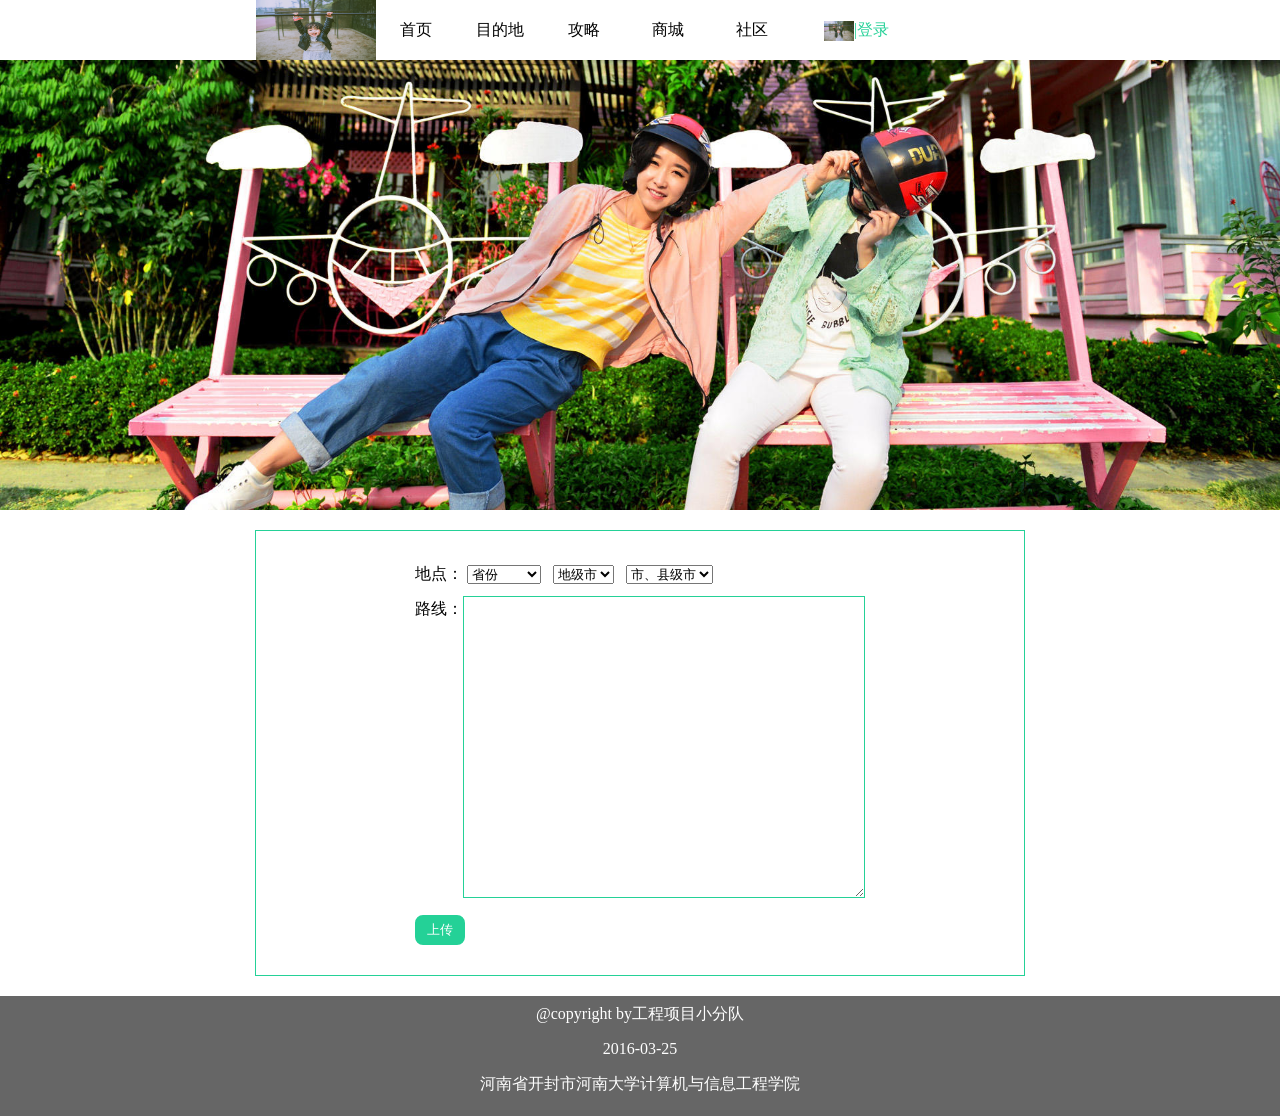
<file: html/roadline.html>
<!DOCTYPE html>
<html lang="en-US">
<head>
	<meta charset="utf-8">
	<title>一起去旅行</title>
	<link rel="stylesheet" type="text/css" href="../css/style.css">	
	<link rel="stylesheet" type="text/css" href="../css/self.css">	
	<link rel="stylesheet" type="text/css" href="../css/font-awesome-4.5.0/css/font-awesome.css">
<body>
	<header class="header">
		<div class="container">
		    <img class="logo" src="../image/02.jpg"/>
			<nav class="top-nav">
				<ul>
					<li><a href="index.php">首页</a></li>
		            <li><a href="destination.php">目的地</a></li>
		            <li><a href="tips.php">攻略</a></li>
		            <li><a href="shop.php">商城</a></li>
		            <li><a href="community.php">社区</a></li>
				</ul>
			</nav>
			<span class="user-info"><img src="../image/02.jpg">|<a href="login.php">登录</a></span>
		</div>
	</header>	
    <div class="img-show bgImg">
		<img src="../image/info01.jpeg"/>
	</div>
	<div class="container roadline">
       	<form action="person.php" name="myform" method="post" onsubmit="return checkPost()" enctype="multipart/form-data">
           <p><label>地点：</label>
           	<select id="s_province" name="s_province"></select>&nbsp;&nbsp;
            <select id="s_city" name="s_city" ></select>&nbsp;&nbsp;
            <select id="s_county" name="s_county"></select>
           <p><label>路线：</label><textarea></textarea>
           <p><label></label><input type="submit" value="上传"/></p>
        </form>
        <script language="javascript" src="../js/areaa.js"></script>
        <script type="text/javascript">_init_area();</script>
	</div>	
	<footer>
		<p>@copyright by工程项目小分队</p>
		<p>2016-03-25</p>
		<p>河南省开封市河南大学计算机与信息工程学院</p>
	</footer>
	<script type="text/javascript" src="../js/jQuery.js"></script>
	<script type="text/javascript" src="../js/login.js"></script>
</body>
</html>
</file>
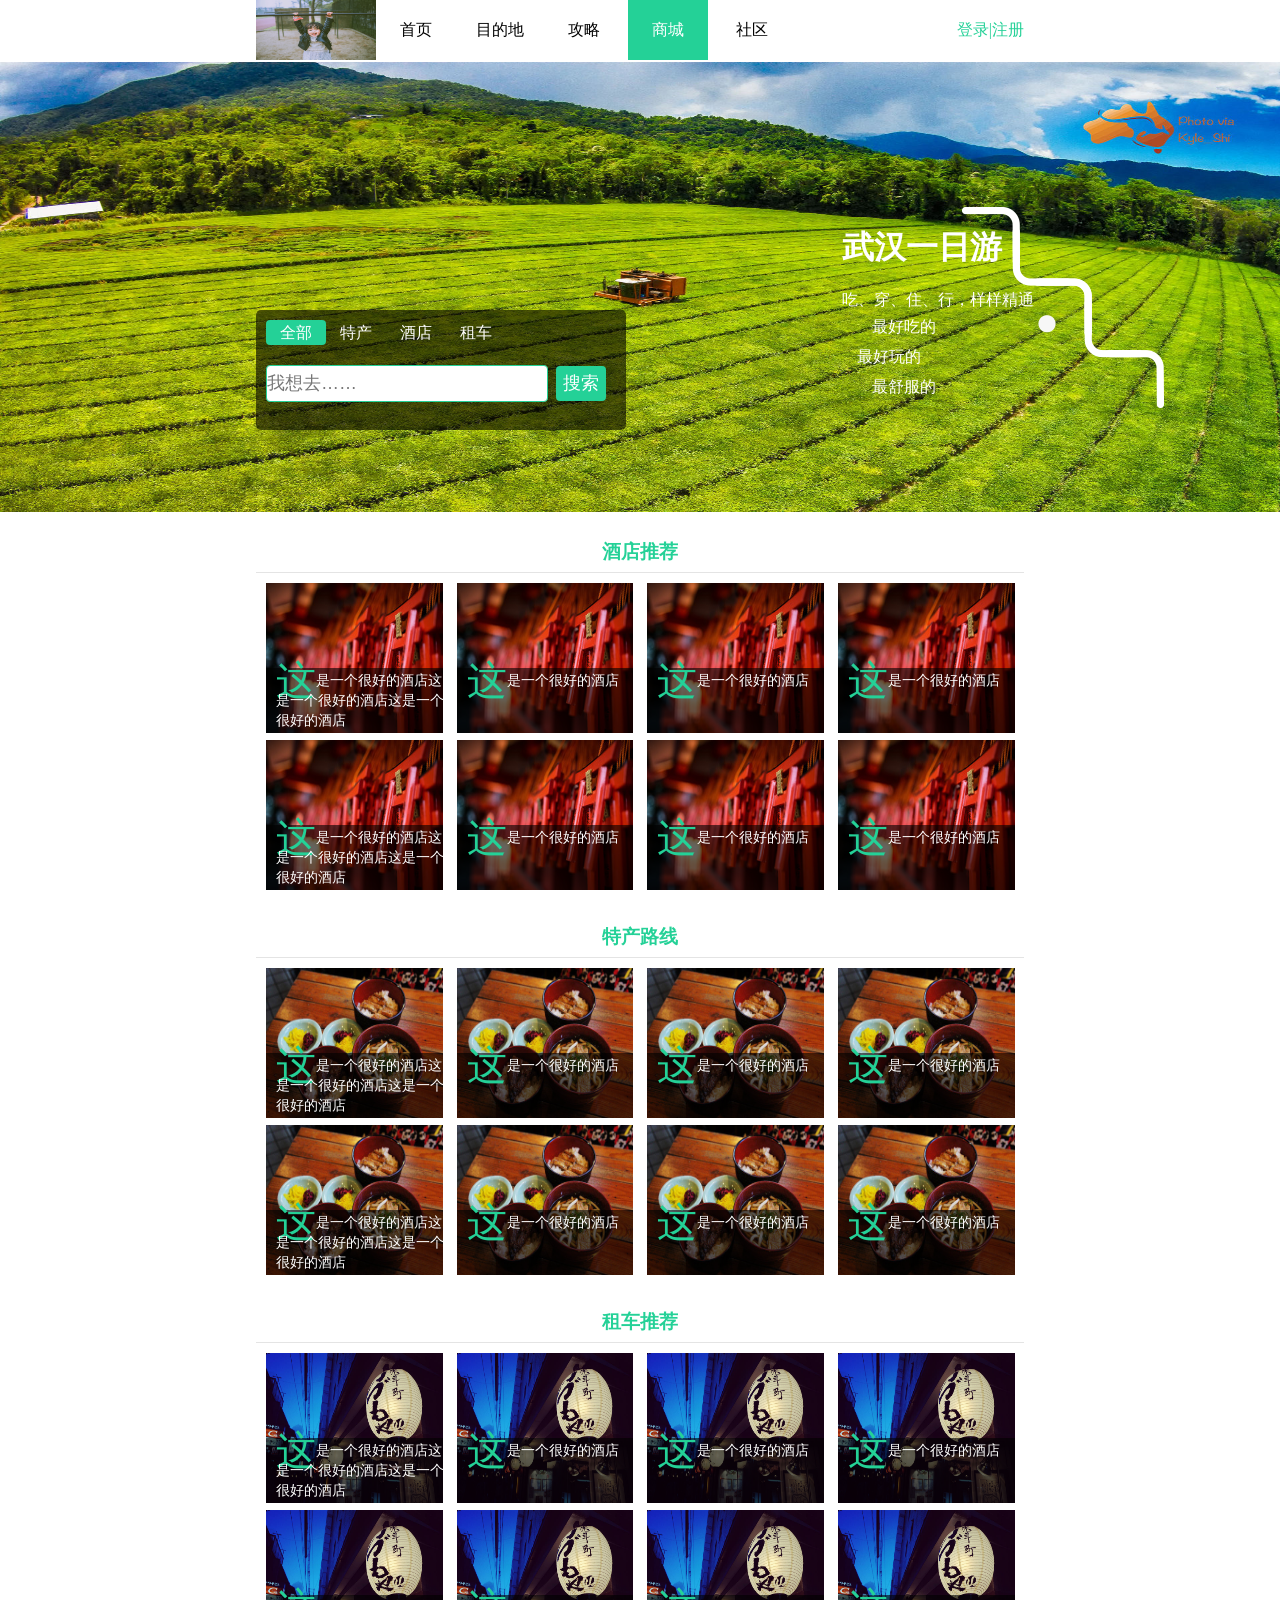
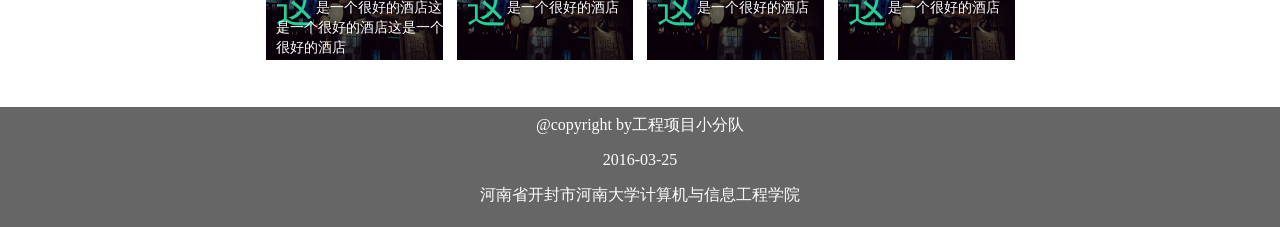
<file: html/shop.html>
<!DOCTYPE html>
<html lang="en-US">
<head>
	<meta charset="utf-8">
	<title>一起去旅行</title>
	<link rel="stylesheet" type="text/css" href="../css/style.css">
</head>
<body>
	<header class="header">
		<div class="container">
		    <img class="logo" src="../image/02.jpg"/>
			<nav class="top-nav">
				<ul>
					<li><a href="index.html">首页</a></li>
					<li><a href="destination.html">目的地</a></li>
					<li><a href="tips.html">攻略</a></li>
					<li><a href="shop.html">商城</a></li>
					<li><a href="community.html">社区</a></li>
				</ul>
			</nav>
			<span class="login"><a href="login.html">登录</a>|<a href="register.html">注册</a></span>
		</div>
	</header>
	<div class="img-content">
		<div class="img-show bgImg">
			<img src="../image/shopImg.jpeg"/>
		</div>		
		<div class="search tip-search">
			<nav>
				<ul class="choose_btn">
					<li>全部</li>
					<li>特产</li>
					<li>酒店</li>
					<li>租车</li>
				</ul>
			</nav>
			<div class="clear"></div>
			<input name="text" type="text" value="我想去……" />&nbsp;&nbsp;<input name="search" type="button" value="搜索" />
		</div>
		<div class="hot hot-tip">
			<h1>武汉一日游</h1>
			<p>吃、穿、住、行，样样精通</p>
			<ul>
				<li>最好吃的</li>
				<li>最好玩的</li>
				<li>最舒服的</li>
			</ul>
		</div>
	</div>
	<div class="container shopping">
		<div class="shopping shopHotel">
		    <h3>酒店推荐</h3>
			<ul class="list">
				<li>
					<div class="items-img">
						<img src="../image/city02.jpeg"/>
					</div>
					<div class="items-intro">
						<span>这是一个很好的酒店这是一个很好的酒店这是一个很好的酒店</span>
					</div>
				</li>
				<li>
					<div class="items-img">
						<img src="../image/city02.jpeg"/>
					</div>
					<div class="items-intro">
						<span>这是一个很好的酒店</span>
					</div>
				</li>
				<li>
					<div class="items-img">
						<img src="../image/city02.jpeg"/>
					</div>
					<div class="items-intro">
						<span>这是一个很好的酒店</span>
					</div>
				</li>
				<li>
					<div class="items-img">
						<img src="../image/city02.jpeg"/>
					</div>
					<div class="items-intro">
						<span>这是一个很好的酒店</span>
					</div>
				</li>
				<li>
					<div class="items-img">
						<img src="../image/city02.jpeg"/>
					</div>
					<div class="items-intro">
						<span>这是一个很好的酒店这是一个很好的酒店这是一个很好的酒店</span>
					</div>
				</li>
				<li>
					<div class="items-img">
						<img src="../image/city02.jpeg"/>
					</div>
					<div class="items-intro">
						<span>这是一个很好的酒店</span>
					</div>
				</li>
				<li>
					<div class="items-img">
						<img src="../image/city02.jpeg"/>
					</div>
					<div class="items-intro">
						<span>这是一个很好的酒店</span>
					</div>
				</li>
				<li>
					<div class="items-img">
						<img src="../image/city02.jpeg"/>
					</div>
					<div class="items-intro">
						<span>这是一个很好的酒店</span>
					</div>
				</li>
			</ul>
		</div>
		<div class="shopping shopSpeciality">
		    <h3>特产路线</h3>
			<ul class="list">
				<li>
					<div class="items-img">
						<img src="../image/city04.jpeg"/>
					</div>
					<div class="items-intro">
						<span>这是一个很好的酒店这是一个很好的酒店这是一个很好的酒店</span>
					</div>
				</li>
				<li>
					<div class="items-img">
						<img src="../image/city04.jpeg"/>
					</div>
					<div class="items-intro">
						<span>这是一个很好的酒店</span>
					</div>
				</li>
				<li>
					<div class="items-img">
						<img src="../image/city04.jpeg"/>
					</div>
					<div class="items-intro">
						<span>这是一个很好的酒店</span>
					</div>
				</li>
				<li>
					<div class="items-img">
						<img src="../image/city04.jpeg"/>
					</div>
					<div class="items-intro">
						<span>这是一个很好的酒店</span>
					</div>
				</li>
				<li>
					<div class="items-img">
						<img src="../image/city04.jpeg"/>
					</div>
					<div class="items-intro">
						<span>这是一个很好的酒店这是一个很好的酒店这是一个很好的酒店</span>
					</div>
				</li>
				<li>
					<div class="items-img">
						<img src="../image/city04.jpeg"/>
					</div>
					<div class="items-intro">
						<span>这是一个很好的酒店</span>
					</div>
				</li>
				<li>
					<div class="items-img">
						<img src="../image/city04.jpeg"/>
					</div>
					<div class="items-intro">
						<span>这是一个很好的酒店</span>
					</div>
				</li>
				<li>
					<div class="items-img">
						<img src="../image/city04.jpeg"/>
					</div>
					<div class="items-intro">
						<span>这是一个很好的酒店</span>
					</div>
				</li>
			</ul>			
		</div>
		<div class="shopping shopCar">
		    <h3>租车推荐</h3>
			<ul class="list">
				<li>
					<div class="items-img">
						<img src="../image/city03.jpeg"/>
					</div>
					<div class="items-intro">
						<span>这是一个很好的酒店这是一个很好的酒店这是一个很好的酒店</span>
					</div>
				</li>
				<li>
					<div class="items-img">
						<img src="../image/city03.jpeg"/>
					</div>
					<div class="items-intro">
						<span>这是一个很好的酒店</span>
					</div>
				</li>
				<li>
					<div class="items-img">
						<img src="../image/city03.jpeg"/>
					</div>
					<div class="items-intro">
						<span>这是一个很好的酒店</span>
					</div>
				</li>
				<li>
					<div class="items-img">
						<img src="../image/city03.jpeg"/>
					</div>
					<div class="items-intro">
						<span>这是一个很好的酒店</span>
					</div>
				</li>
				<li>
					<div class="items-img">
						<img src="../image/city03.jpeg"/>
					</div>
					<div class="items-intro">
						<span>这是一个很好的酒店这是一个很好的酒店这是一个很好的酒店</span>
					</div>
				</li>
				<li>
					<div class="items-img">
						<img src="../image/city03.jpeg"/>
					</div>
					<div class="items-intro">
						<span>这是一个很好的酒店</span>
					</div>
				</li>
				<li>
					<div class="items-img">
						<img src="../image/city03.jpeg"/>
					</div>
					<div class="items-intro">
						<span>这是一个很好的酒店</span>
					</div>
				</li>
				<li>
					<div class="items-img">
						<img src="../image/city03.jpeg"/>
					</div>
					<div class="items-intro">
						<span>这是一个很好的酒店</span>
					</div>
				</li>
			</ul>
		</div>
	</div>
	</div>
	</div>
    <footer>
		<p>@copyright by工程项目小分队</p>
		<p>2016-03-25</p>
		<p>河南省开封市河南大学计算机与信息工程学院</p>
	</footer>
	<script type="text/javascript" src="../js/tab.js"></script>
	<script type="text/javascript" src="../js/jQuery.js"></script>
	<script type="text/javascript" src="../js/style.js"></script>
	<script type="text/javascript" src="../js/roadLine.js"></script>
</body>
</html>
</file>
<file: css/style.css>
*{
	padding: 0;
	margin:0;
	text-decoration: none;
	list-style: none;
}
body{
	font-size: 16px;
	line-height: 25px;
	font-family: "Microsoft YaHei";
	cursor: pointer;
}
img{border: none;}
a{color: #000;text-decoration: none;}
.header{
	/*border:1px solid #000;*/
	height: 60px;
	width: 100%;
}
.container{
	width: 60%;
	margin: 0 auto;
}
.logo{width: 120px;height: 60px;display: inline-block;float: left;}
.top-nav ul li{
	display: inline-block;
	min-width: 80px;
	line-height: 60px;
	height: 57px;
	text-align: center;
}

.top-nav ul li:hover{border-bottom: 3px solid rgb(36,209,151)}
.top-nav ul li a{display: inline-block;width: 100%;}
.top-nav{display: inline-block;height: 100%;float: left;height: 60px;}
.login{line-height: 60px;float: right;color: rgb(36,209,151);}
.container span a{color: rgb(36,209,151);}
.here{background:rgb(36,209,151);color: #fff;}
.img-content{
	width: 100%;
	position: relative;
	margin-top: 2px;
}
.img-show{height: 450px;
    overflow: hidden;}
.img-show img{
	width: 100%;
	height: 450px
}
.nav-btn{
	position: absolute;
	right: 30px;
	top: 65px;
}
.nav-btn li{position: relative;	border: 1px solid rgba(36,209,151,0);
}
.nav-btn li img{
	width: 150px;
	height: 80px;}
.img_here{border: 1px solid rgb(36,209,151)}
.search{
	position: absolute;
	width: 350px;
	height: 100px;
	padding: 10px;
	border-radius: 5px;
	background: rgba(0,0,0,0.6);
	left: 38%;
	top:55%;
	color: #fff;
}
.search nav{height: 45px;}
.search input{font-size: 18px;color: #777;}
.choose_btn li{
	float: left;
	width: 60px;
	text-align: center;
	display: inline-block;
}
.choose_btn li:hover{background: rgb(36,209,151);border-radius: 4px;}
.lihover{background: rgb(36,209,151);border-radius: 4px;}
.clear{clear: both;height: 10px;}
.search input[type="text"]{
	width: 280px;
	height: 35px;
	border-radius: 4px;
	border: 1px solid rgb(36,209,151);
}
.search input[type="text"]:focus{
	box-shadow: 0 0 5px rgba(36,209,151, 1);
    -webkit-box-shadow: 0 0 5px rgba(36,209,151, 1);
    -moz-box-shadow: 0 0 5px rgba(36,209,151, 1);
}
.search input[type="button"]{
	color: #fff;
	background: rgb(36,209,151);
	width: 50px;
	height: 35px;
	border-radius: 4px;
	border: none;
}
.search input[type="submit"]{
	color: #fff;
	background: rgb(36,209,151);
	width: 50px;
	height: 35px;
	border-radius: 4px;
	border: none;
}
.place-tip-shop,.travel-date{
	display: inline-block;
	min-height: 500px;
}
.place-tip-shop{
	width: 30%;	
	float: left;
}
.travel-date{
	width: 69%;
	float: right;
	overflow: hidden;
}
.place-tip-shop dl{
	margin-top: 3px;
	min-height: 80px;
	overflow: hidden;
}
.place-tip-shop dl:after {
    clear: both;
    content: "";
    display: block;
    height: 0;
    overflow: hidden;
}
.place-tip-shop h3{color: #ff8a00;}
.recomand{height: 40px;line-height: 40px;}
.recomand span{color: #676767;}
.recomand a{float: right;margin-right:10px;color: #D59E65;}
.recomand a:hover{text-decoration: underline;}
.place-tip-shop dl{width: 100%;
	height:150px;
    overflow: hidden;}
.place-tip-shop dl dt,.place-tip-shop dl dd{vertical-align:top;display:inline-block;font-size: 14px;padding: 2px;}
.place-tip-shop dl dt{width: 30%}
.place-tip-shop dl dd{width: 60%}
.place-tip-shop dt img,.place-tip-shop dd img{height: 150px;width: 100%;}
.tip ul{margin-top: 5px;margin-left: 20px;}
.tip ul li{line-height: 25px;font-size: 16px;color: #444;list-style: url(../image/icon03.png);}
.tip ul li:hover{text-decoration: underline;cursor: pointer;}
.tip ul li a{color: rgb(36,209,151);}
.shop li{width: 48%;height: 60px;display: inline-block;overflow: hidden;position: relative;}
.hotel-detail li{position: absolute;top: 30px;width: 120px;height: 60px;text-align: center;background: rgba(0,0,0,0.6);color: #fff;}
.shop li img{width: 120px;height: 60px;}
.hotel-detail h3{color: #fff;opacity: 0.8}
.dates-nav ul li,.dates-nav a{
	display: inline-block;
	min-width: 80px;
	line-height: 35px;
	height: 35px;
	text-align: center;
	vertical-align: middle;
    }
.dates-nav ul li{float: left;}
.dates-nav a{padding:0 5px;float: right;color: #fff;line-height: 30px;text-align:center;text-indent:1em;background: rgb(36,209,151) url(../image/icon09.png) no-repeat 3px 5px;width: 50px;height: 30px;border-radius: 4px;}
.three-parts{width: 100%;min-height:600px; }
.date-intro{width: 300%;overflow: hidden;}
.date{width: 33%;display: inline-block;min-height:600px;position: relative;vertical-align: top;}
.date-item{min-height: 200px;overflow: hidden;clear: both;}
.date-item:hover{background: #eee;}
.date-img{width: 30%;display: inline-block;float: left;overflow: hidden;}
.date-tit{width: 67%;display: inline-block;float: left;font-size: 14px;color: #666;line-height: 25px;overflow: hidden;padding: 5px;}
.date-tit h2{color: rgba(36,209,151, 1);}
.date-tit h2 a{color: rgb(36,209,151);}
.date-img img{width: 180px;height: 230px;display: inline-block;}
.writer{
	width: 100%;
	margin-top:15px; 
}
.writer ul li img{width: 20px;height: 20px;}
.date-here{color: #fff;background: rgb(36,209,151);border-top-left-radius: 10px;border-top-right-radius: 20px;}
.writer ul li{display: inline-block;float: left;min-width: 60px;line-height: 20px;height: 20px;font-size: 12px;color: #333;text-align: center;margin-left: 8px;float: right;}

div.digg { font-size: 12px; padding: 3px; text-align: center;clear: both;padding: 25px 0;vertical-align: center;} 
div.digg a {border: rgb(36,209,151) 1px solid;color:rgb(36,209,151); padding:2px 5px; text-decoration: none;
} 
div.digg a:hover { background: rgb(36,209,151);color: #fff;} 
div.digg a:active { border: #000099 1px solid;} 
div.digg span.current { padding:2px 5px; margin: 2px;
 color: #fff;   background: rgb(36,209,151);
} 
div.digg span.disabled { border: #eee 1px solid;padding:2px 5px;margin: 2px;color: #ddd; 
} 


footer{
	clear: both;
	height: 120px;
	background: rgba(0,0,0,0.6);
	text-align: center;
	margin-top: 20px;
}
footer p{
	margin: auto;
	text-align: center;
	color: #fff;
	line-height: 35px;
}

.suggestionsBox {
	position: relative;
	left: 0px;
	width: 100%;
	z-index: 9999;
	margin: 10px 0px 0px 0px;
	width: 200px;
	background-color: rgba(0,0,0,0.7);
	border-radius: 7px;
	-moz-border-radius: 7px;
	-webkit-border-radius: 7px;
	color: #fff;
}
.suggestionList {
	margin: 0px;
	padding: 0px;
	color:#fff;
}
.suggestionList li {
	margin: 0px 0px 3px 0px;
	padding: 3px;
	cursor: pointer;
	color:#fff;
}
.suggestionList li a{
	color:#fff;
}
.suggestionList li a:hover {
	background-color: rgba(0,0,0,0.9);
	color:#fff;
}


/*目的地*/
.des-search{left: 20%;}
.hot{
	position: absolute;
	width: 300px;
	height: 250px;
	padding: 10px;
	border-radius: 5px;
	left: 65%;
	top:30%;
	color: #fff;	
}
.hot h1{line-height: 80px;}
.hot h1:hover{color: rgb(36,209,151)}
.hot ul{position:relative;left: 20px;}
.hot ul li{line-height: 30px;}
.hot ul li:nth-child(odd){margin-left: 10px;}
.hot ul li:nth-child(even){margin-left: -5px;}
.hot ul li a{color: #ff9d00;}
.hot ul li a:hover{color: rgb(36,209,151);}
.hote-line{background: url(../image/show-info-line.png) 250px no-repeat;}
.road-line,.main,.hot-recomand{height: auto;padding: 10px 0;}
.road-line h2,.road-line h3{font-size: 500;text-align:center;font-weight: normal;}
.road-line h2{
	color: #333;
    font-size: 26px;    
    line-height: 26px;
    margin-bottom: 8px;
}
.road-line h3{
	font-size: 16px;
    line-height: 24px;
    color: #666;
}
.line-con{
	width: 100%;
	min-height: 600px;
	overflow: hidden;
}
.line-nav{width:100%;margin-top: 10px;}
.line-nav ul{
	border-bottom: 1px solid #e4e4e4;
    color: #333;
    font-size: 18px;
    height: 36px;
    line-height: 22px;
    margin: -10px auto 30px;
    text-align: center;
    width: 90%;}
.line-nav ul li{display: inline-block;width: 180px;height: 36px;line-height: 36px;}
.line-nav ul li:hover,.line-nav-li-here{color: rgb(36,209,151);border-bottom: 3px solid rgb(36,209,151);}

.city-short-intro{width: 300%;height: 580px;}/**/
.city{width: 33%;height:100%;border: 1px solid #000;display: inline-block;overflow: hidden;position: relative;}
.left{display: inline-block;}
.left{
	width: 100%;
}
.left ul li{display: inline-block;height: 290px;overflow: hidden;position: relative;}
.left-ul>li:first-child{width: 50%;}
.left .other{width: 24%;}
.left li a,.city-right li a{display: block;height: 100%;}
.left-ul>li a img{width: 100%;height: 290px;}
.left-ul>li:first-child a img{width: 100%;height: 290px;}
.left-ul li ul li,.right-ul li ul li{
    position: absolute;
    width: 95%;
    height: 100%;
    top: 200px;
    color: #fff;
    padding: 20px;
    background: -moz-linear-gradient(top, rgba(0,0,0,0.1) 0%,top, rgba(0,0,0,0.2) 20%,top, rgba(0,0,0,0.3) 40%,top, rgba(0,0,0,0.4) 80%);
    /*background: -webkit-gradient(linear, left top, left bottom, color-stop(0%,#000000), color-stop(100%,#ffffff));*/
    background: -webkit-linear-gradient(top, rgba(0,0,0,0.1) 0%,top, rgba(0,0,0,0.2) 20%,top, rgba(0,0,0,0.3) 40%,top, rgba(0,0,0,0.4) 80%);
    background: -o-linear-gradient(top, rgba(0,0,0,0.1) 0%,top, rgba(0,0,0,0.2) 20%,top, rgba(0,0,0,0.3) 40%,top, rgba(0,0,0,0.4) 80%);
    background: -ms-linear-gradient(top, rgba(0,0,0,0.1) 0%,top, rgba(0,0,0,0.2) 20%,top, rgba(0,0,0,0.3) 40%,top, rgba(0,0,0,0.4) 80%);
    background: linear-gradient(to bottom, rgba(0,0,0,0.1) 0%,rgba(0,0,0,0.4) 80%); }

.items h3{color: #fff;display: inline-block;height:80px;line-height: 60px;font-size: 24px;font-weight: normal;}
.left-ul p,.right-ul p{width: 80%;}
.day{
	display: inline-block;
	border-right: 2px solid #fff;
    float: left;/**/
    font-size: 18px;
    height: 80px;
    line-height: 30px;
    vertical-align: middle;
    margin-right: 15px;
    overflow: hidden;
    padding-right: 15px;
    text-align: center;
}

/*攻略*/
.tip-search{left: 20%;}
.hot-tip{width:320px;background: url(../image/show-info-shape.png) 130px 10px no-repeat;}
.tip-exam{height:auto;border-bottom: 1px solid #e3e3e3;padding: 20px 0;}
.tip-exam h3{color: rgb(36,209,151);font-size: 16px;height: 40px;line-height: 40px;}
.choose-place div{display: inline-block;float: left;}
.left-place{width: 40px;height:25px;line-height:25px;color: rgb(36,209,151);}
.each-place{width: 95%;}
.each-place a{min-width: 70px;display: inline-block;font-size: 14px;color: #666;text-align: center;}
.each-place a:hover{background: rgba(36,209,151,0.6);color: #fff;border-radius: 4px;}
.clear{width: 0;height:0;clear: both;}
.hot-recomand{color: rgb(36,209,151);line-height: 40px;}
/*商城*/
.shopping{
	height: auto;
	padding: 10px 0;
}
.list{margin-top: 10px;}
.list li{display: inline-block;height: 150px;width: 23%;margin-left: 10px;position: relative;overflow: hidden;}
.items-img{width: 100%;height: 100%;text-align: center;}
.items-img img{width: 100%;height: 100%;}
.shopping h3{width: 100%;text-align: center;color: rgb(36,209,151);border-bottom: 1px solid #e4e4e4;line-height: 40px;height: 40px;}
.shopping h3 a{color: rgb(36,209,151)}
.items-intro{position: absolute;top: 85px;color: #fff;background: rgba(0,0,0,0.6);width: 100%;height: 100%;padding: 3px 10px;line-height: 20px;font-size: 14px;}
.items-intro:first-letter{font-size: 30pt;float: left;color: rgb(36,209,151);}
.items-intro span a{color: #fff;}
/*社区*/
/*.community-header{background: #000;}
.community-header .top-nav li a{color: rgb(36,209,151);}
.community{height:auto;padding: 15px 0;color: #666;}*/
.community{height: auto;}
.all-question,.hot-user{
	overflow: hidden;
}
.all-question:after,.hot-user:after{
	content: "";
	clear: both;
	overflow: hidden;
}
.all-question{
	width: 68%;
	padding: 10px;
	float: left;
}
.hot-user{
	width: 28%;
	height: auto;
	float: right;
}
.search-question input[type="text"]{
	width: 88%;
	height: 40px;
	border: 2px solid rgb(36,209,151);
}
.search-question input[type="text"]:focus{
    box-shadow: 0 0 5px rgba(36,209,151, 1);
    -webkit-box-shadow: 0 0 5px rgba(36,209,151, 1);
    -moz-box-shadow: 0 0 5px rgba(36,209,151, 1);
}
.search-question input[type="button"]{
	color: #fff;
	background: rgb(36,209,151);
	width: 10%;
	height: 44px;
	border: none;
}
.search-question input[type="submit"]{
	color: #fff;
	background: rgb(36,209,151);
	width: 50px;
	height: 35px;
	border-radius: 4px;
	border: none;
}
.hot-question h3{margin-top:10px;line-height: 30px;height: 30px;color: rgb(36,209,151);border-bottom: 1px solid #e7e7e7;border-top: 1px solid #e7e7e7;text-indent: 1em;}
.hot-question ul li{width: 100%;text-indent: 1em;border-bottom: 1px dotted #dcdcdc;padding: 10px 0;}
.hot-question ul li a{display:block;height:20px;line-height: 20px;color: #666;border-left: 2px solid rgb(36,209,151);}
.hot-question ul li a:hover{color: rgb(36,209,151);}
.sorts-question nav ul{margin-top: 15px;}
.sorts-question nav ul li{display: inline-block;width: 80px;height: 30px;line-height: 30px;text-align: center;}
.sorts-question nav ul li:hover{background: rgb(36,209,151);color: #fff;border-radius: 3px;}
.detail-question{border-bottom: 1px solid #ddd;margin-top: 15px;}
.detail-question .wenti{color: rgb(36,209,151);}
.detail-question .wenti img{width: 25px;height: 25px;display: inline-block;float: left;}
.detail-question .wenti a{color: #505050;}
.detail-question .wenti span{display: inline-block;line-height: 25px;height: 25px;text-indent: 1em;}
.detail-question .user-info{position: relative;display: inline-block;width: 35%;}
.detail-question .user-info a{font-size: 12px;margin-left: 10px;}
.detail-question .user-info a:first-child{color: rgb(36,209,151);}
.detail-question .user-info a:last-child{color: red;}
.da-text{color: #666;font-size: 14px;background: #efefef;padding: 10px;}
.da-text p:first-letter{font-size: 24pt;float: left;color: rgb(36,209,151);}
.tag{display: inline-block;width: 60%;}
.tag ul li{line-height:35px;min-width: 60px;text-align: center;float: right;color: #777;font-size: 12px;}
.hot-user h3{line-height: 30px;color: rgb(36,209,151);}
.hot-user-ul{margin-top: 15px;}
.hot-user-ul li{height: 50px;width: 100%;}
.hot-user-ul li>span{width: 60px;height: 40px;line-height: 40px;color: #666;}
.num{display:inline-block;text-align:center; width: 60px;height: 20px;background: #FFDFA2;color: #fff;float: left;vertical-align: middle;font-size: 32px;padding: 10px 0;}
.hot-user-info{display: inline-block;width: 60px;font-size:13px;margin-left:5px;line-height: 20px;color: rgb(36,209,151);}
.level{color: red;}
.hot-user-nav{width: 100%;height: 20px;line-height: 20px;}
.hot-user-nav ul li{display: inline-block;width: 60px;text-align: center;background: rgb(36,209,151);color: #fff;}
.answer-num{font-family: Verdana;font-size: 24px;line-height: 42px;text-align: center;
    width: 40px;display: inline-block;}

/*登陆*/
.login-header,.register-header{
	background: rgba(0,0,0,0.8);
}


.tologin,.toregister{
	border-radius: 10px;
	position: relative;
	width: 45%;
	margin: auto;
	top: 80px;
	background: rgba(0,0,0,0.5);
	padding: 20px 0;}
.tologin{
	min-height: 300px;	
}
.toregister{
	min-height: 400px;
	height: auto;}
.user-table{width: 100%;left:80px;top:30px;position: relative;}
.user-table form p{line-height: 25px;font-size: 16px;color: #fff;height: 60px;}
.user-table a{color:#4890c2; }
.user-table a:hover{text-decoration: underline;}
.input_name{display:inline-block;width: 90px;}
.user-table input{border: 1px solid rgb(36,209,151);}
.user-table input[type='text'],.user-table input[type='password']{border: 1px solid rgb(36,209,151);border-radius: 8px;height: 30px;	width: 200px;border: #ccc 1px solid;}
.tips{font-size:12px;line-height: 15px;width: 200px;display: none;margin-left: 15px;border: 1px solid rgb(36,209,151);border-radius: 4px;position: absolute;padding: 5px;}
.tips_error{font-size:12px;line-height: 15px;width: 200px;display: inline-block;margin-left: 15px;border: 1px solid rgb(36,209,151);border-radius: 4px;position: absolute;padding: 5px;}
.checkbox_tip,.to_login{font-size:12px;}
.user-table input[type='button']{border: 2px solid rgb(36,209,151);background: rgb(36,209,151);color: #fff;width: 80px;height: 40px;text-align:center;line-height: 35px;border-radius: 3px;}
.user-table input[type='submit']{border: 2px solid rgb(36,209,151);background: rgb(36,209,151);color: #fff;width: 80px;height: 40px;text-align:center;line-height: 35px;border-radius: 3px;}
.user-table input[type="text"]:focus,.user-table input[type="password"]:focus{
	box-shadow: 0 0 5px rgba(36,209,151, 1);
    -webkit-box-shadow: 0 0 5px rgba(36,209,151, 1);
    -moz-box-shadow: 0 0 5px rgba(36,209,151, 1);
}
.user-table b a{color: rgba(36,209,151, 1);}
.register-header .top-nav ul li a,.login-header .top-nav ul li a{color: #fff;}
#error{height: 30px;width: 350px;text-align: center;}
#error p{color: red;}
/*预订酒店*/
.items-intro b{color: rgb(36,209,151);}
.items-intro a{display: inline-block;width: 40px;height: 20px;background: rgb(36,209,151);color: #fff;text-align: center;border-radius: 4px;}
.buy-search{margin: 20px auto;}
/*路线*/
.roadline-ul{margin: 20px auto;}
.roadline-ul-li{display: block;margin-top: 5px;}
.city-img,.day-detail{display: inline-block;min-height: 150px;vertical-align: top;}
.city-img{width: 20%;}
.city-img img{width: 100%;height: 100%;}
.day-detail{width: 75%;background: #e7e7e7;margin-left: 15px;padding: 10px;color: #777;}

.self-content time{font-size: 12px;float: right;}
.self-content a{color: #777;}
.self-content address{float: right;font-size: 12px;}

/*社区*/
.reply{
	display: none;
	margin: 10px 0;
}
.reply form input[type='text']{
	width: 300px;
}
.reply form input[type='submit']{
	color: #fff;
	background: rgb(36,209,151);
	width: 60px;
}
</file>
<file: css/self.css>
input{border: 1px solid rgb(36,209,151);border-radius: 8px;height: 30px;	width: 200px;border: #ccc 1px solid;}

.self-information{}
.user-info{line-height: 60px;float: right;color: rgb(36,209,151);width: 200px;overflow: hidden;}
.user-info img{width: 30px;height: 20px;vertical-align: middle;}
.self{float: left;height: auto;min-height: 300px;overflow: hidden;background: #EEEEFF;}
.self-basic{width: 35%;padding: 0 10px;}
.self-dt{width: 62%;float: right;}
.head-photo{width:80px;height: 80px;border-radius: 40px;overflow: hidden;margin: auto;}
.head-photo img{width: 80px;height: 80px;}
.change{width: 80px;height: 30px;line-height: 20px;position: relative;top: -30px;margin: auto;
	    text-align: center;background: rgba(0,0,0,0.5);color: #fff;display: none;}
.head-photo:hover .change{display: block;}
.self-basic-top{margin-top:20px;}
.self-basic-top p{width: 100%;text-align: center;}
.self-basic-top p i{color: rgb(36,209,151);}
.self-basic-top p b{color: #C41E04;}
.sort{margin: 15px 0px;min-height: 80px;overflow: hidden;color: #666;font-size: 14px;}
.left-img,.text-deraction{display: inline-block;float: left;}
.left-img{width: 30%;overflow: hidden;}
.sort>.left-img img{height: 100px;width: 90%;}
.text-deraction{width: 65%;overflow: hidden;height: 100%;overflow: hidden;}
.self-hot-photo img{width: 50%;height: 80px;}
.sort h3{color: rgb(36,209,151);}
.sort:hover{color: rgb(36,209,151);}
.my-question{color: #FE4C40;}	
.my-answer{color: #171916;}
.dt-nav ul{margin-top: 20px;margin-left: 10px;}
.dt-nav ul li{display: inline-block;width: 19%;height: 40px;line-height: 40px;
	font-size: 20px;color: rgb(36,209,151);text-align: center;border-bottom: 2px solid rgb(36,209,151)}
.dt-nav ul li a{color: rgb(36,209,151)}
.dt-content{width: 100%;}
.self-content{width: 100%;margin-top: 10px;padding: 0 10px;}
.self-content>h3>i{float: right;line-height: 40px;font-size: 12px;}
.dt-content{height: 130px;}
.dt-content>.left-img img{height: 150px;width: 90%;}
.set-discuss>.my-question{background: #fff;height: 30px;}
.set-discuss>.my-answer{background: #eee;height: 30px;}
.self-dt h3{
	width: 95%;
	text-align: center;
	color: rgb(36,209,151);
	border-bottom: 1px solid #e4e4e4;
	line-height: 40px;
	height: 40px;
}
.self-content h3{
	width: 95%;
	text-align: center;
	color: rgb(36,209,151);
	border-bottom: 1px solid #e4e4e4;
	line-height: 40px;
	height: 40px;
}
.dt-pic li{display: inline-block;width: 23%;height: 80px;overflow:hidden;margin-left: 5px;}
.dt-pic li img{width: 100%;height: 100%;}

/*更改个人信息*/
.self-center form,.write-date form,.upload-photo form,.ask-question form{margin-top: 20px;}
.change input{
	position: absolute;
	top: 0px;
	opacity: 0;
}
.self-center form>p,.write-date form>p,.upload-photo form>p,.ask-question form>p{width: 400px;margin: 10px auto;}
.text_name{display:inline-block;width: 90px;}
.changeInfo input{border: 1px solid rgb(36,209,151);}
.changeInfo input[type='text'],.changeInfo input[type='password']{border: 1px solid rgb(36,209,151);border-radius: 8px;height: 30px;	width: 200px;border: #ccc 1px solid;}
.change-tips{font-size:12px;display:none;line-height: 15px;width: 200px;margin-left: 15px;border: 1px solid rgb(36,209,151);border-radius: 4px;position: absolute;padding: 5px;}
.tips_error{font-size:12px;line-height: 15px;width: 200px;display: inline-block;margin-left: 15px;border: 1px solid rgb(36,209,151);border-radius: 4px;position: absolute;padding: 5px;}
.changeInfo input[type='button']{border: 2px solid rgb(36,209,151);background: rgb(36,209,151);color: #fff;width: 80px;height: 40px;text-align:center;line-height: 35px;border-radius: 3px;}
.changeInfo input[type='submit']{border: 2px solid rgb(36,209,151);background: rgb(36,209,151);color: #fff;width: 80px;height: 40px;text-align:center;line-height: 35px;border-radius: 3px;}
.changeInfo input[type="text"]:focus,.changeInfo input[type="password"]:focus{
	box-shadow: 0 0 5px rgba(36,209,151, 1);
    -webkit-box-shadow: 0 0 5px rgba(36,209,151, 1);
    -moz-box-shadow: 0 0 5px rgba(36,209,151, 1);
}
.changeInfo label{display:inline-block;width: 100px;text-align: right;}
/*写游记*/
.write-date textarea{border: 1px solid rgb(36,209,151);border-radius: 8px;border: #ccc 1px solid;}
.write-date input[type="submit"]{border: 2px solid rgb(36,209,151);background: rgb(36,209,151);color: #fff;width: 80px;height: 40px;text-align:center;line-height: 35px;border-radius: 3px;}
.title-error{font-size:12px;line-height: 15px;width: 200px;display: none;margin-left: 15px;border: 1px solid rgb(36,209,151);border-radius: 4px;position: absolute;padding: 5px;}
.write-date textarea{
	padding: 5px;
	text-indent: 2em;
	line-height: 16px;
	font-size: 14px;
}
/*.write-date textarea:first-letter{float: left;font-size: 2em;}*/
/*游记*/
.dateDetail{margin-top: 15px;}
.date_style{display: inline-block;border: 1px solid rgb(36,209,151)}
.date_style time{font-size: 12px;float:right;}
.date_list{width: 25%;min-height: 300px;overflow: hidden;vertical-align:middle;}
.date_con{width: 70%;min-height: 500px;overflow: hidden;padding: 5px 10px;vertical-align:top;}
.date_list>ul{margin-left: 10px;margin-top: 15px;}
.date_list ul li{line-height: 30px;color: rgb(36,209,151);width: 90%;}
.date_list ul li ul li{color: #aaa;line-height: 25px;font-size: 13px;}
.date_list ul li a{color:#777;}
.date_list_ul time{float:right;font-size:10px;width: 60px;overflow: hidden;height: 20px;}
.article h3{color: rgb(36,209,151);text-align: center;width: 90%;line-height: 40px;}
.article b{float: right;font-size: 12px;margin-right: 10PX;}
.article p{text-indent: 2em;color: #666;font-size: 14px;line-height: 25px;}
.self_commit{margin-top: 15px;}
.self_commit input[type="text"]{border: 2px solid rgb(36,209,151);width:450px;border-radius: 0;}
.self_commit input[type="submit"],.self_commit input[type="button"],.roadline input[type="submit"]{background: rgb(36,209,151);width: 50px;border: 2px solid rgb(36,209,151);color: #FFF;}
.other_commit{width: 100%;margin:15px auto;}
.other_commit li{line-height: 40px;background: #e7e7e7;padding: 0 10px;border-bottom: 1px solid #fff;}
.other_commit li img{vertical-align:middle;width: 20px;height: 20px;}
.other_commit li {margin-left:10px;font-size: 12px;color: rgb(36,209,151);line-height: 40px;}
.other_commit li span{color: #888;}
/*上传照片*/
.upload-photo input[type="submit"]{border: 2px solid rgb(36,209,151);background: rgb(36,209,151);color: #fff;width: 80px;height: 40px;text-align:center;line-height: 35px;border-radius: 3px;}
/*相册*/
.ablum{padding:15px;position:relative;overflow: hidden;}
.ablum img{position:absolute;padding:10px 10px 15px;background:#fff;border:1px solid #ddd;-webkit-transition:1s ;-moz-transition:1s ;transition:1s ;z-index:1;width: 20%;}
.ablum img:hover{-webkit-transform:rotate(0deg);-moz-transform:rotate(0deg);transform:rotate(0deg);-webkit-transform:scale(1.1);-moz-transform:scale(1.1);transform:scale(1.1);-webkit-box-shadow:5px 5px 5px #ddd;-moz-box-shadow:5px 5px 5px #ddd;box-shadow:5px 5px 5px #ddd;z-index:2;cursor:pointer;}
.pic1{top:0px;left:400px;-webkit-transform:rotate(-5deg);-moz-transform:rotate(-5deg);transform:rotate(-5deg);}
.pic2{top:0px;left:600px;-webkit-transform:rotate(-20deg);-moz-transform:rotate(-20deg);transform:rotate(-20deg);}
.pic3{bottom:0;right:0;-webkit-transform:rotate(5deg);-moz-transform:rotate(5deg);transform:rotate(5deg);}
.pic4{bottom:0;left:300px;-webkit-transform:rotate(-10deg);-moz-transform:rotate(-10deg);transform:rotate(-10deg);}
.pic5{bottom:0;left:0;-webkit-transform:rotate(-10deg);-moz-transform:rotate(-10deg);transform:rotate(-10deg);}
.pic6{top:0;left:0;-webkit-transform:rotate(10deg);-moz-transform:rotate(10deg);transform:rotate(10deg);}
.pic7{top:0;left:850px;-webkit-transform:rotate(20deg);-moz-transform:rotate(20deg);transform:rotate(20deg);}
.pic8{bottom:-20px;right:630px;-webkit-transform:rotate(5deg);-moz-transform:rotate(5deg);transform:rotate(5deg);}
.pic9{top:90px;left:550px;-webkit-transform:rotate(15deg);-moz-transform:rotate(15deg);transform:rotate(15deg);}
.pic10{left:180px;top:20px;-webkit-transform:rotate(-10deg);-moz-transform:rotate(-10deg);transform:rotate(-10deg);}
/*发布问题*/
.ask-question,.upload-photo,.ablum,.wenda,.roadline,.myRoadline{min-height: 350px;border: 1px solid rgb(36,209,151);margin-top: 20px;padding: 20px 0;}
.ask-question input[type="text"]{border: 2px solid rgb(36,209,151);width:450px;border-radius: 0;}
.ask-question input[type="submit"],.self_commit input[type="button"]{background: rgb(36,209,151);width: 50px;border: 2px solid rgb(36,209,151);color: #FFF;}
/*我的问答*/
.wenda_ul{margin-left: 30px;}
.wenda_ul li{line-height: 30px;color: #888;}
.wenda_ul>li{background: #e7e7e7;}
.wenda_ul b{color: rgb(36,209,151);}
.wenda_ul_ul>li{background: #fff;}
.wenda_ul_ul a{color: rgb(36,209,151);}
/*发布路线*/
.roadline form p{width: 450px;margin: 10px auto;}
.roadline label{vertical-align: top;}
.roadline textarea{width: 400px;min-height:300px;border:1px solid rgb(36,209,151);}
/*我的路线*/
.myRoadline_ul{margin-left: 30px;}
.myRoadline_ul li{line-height: 30px;color: #888;}
.myRoadline_ul>li{background: #e7e7e7;}
.myRoadline_ul b{color: rgb(36,209,151);}
.myRoadline_ul_ul>li{background: #fff;}
.myRoadlinea_ul_ul a{color: rgb(36,209,151);}

/*商家*/
.merchantUpload input{border: 1px solid rgb(36,209,151);}
.merchantUpload input[type='text'],.merchantUpload input[type='password']{border: 1px solid rgb(36,209,151);border-radius: 8px;height: 30px;	width: 200px;border: #ccc 1px solid;}
.change-tips{font-size:12px;display:none;line-height: 15px;width: 200px;margin-left: 15px;border: 1px solid rgb(36,209,151);border-radius: 4px;position: absolute;padding: 5px;}
.tips_error{font-size:12px;line-height: 15px;width: 200px;display: inline-block;margin-left: 15px;border: 1px solid rgb(36,209,151);border-radius: 4px;position: absolute;padding: 5px;}
.merchantUpload input[type='button']{border: 2px solid rgb(36,209,151);background: rgb(36,209,151);color: #fff;width: 80px;height: 40px;text-align:center;line-height: 35px;border-radius: 3px;}
.merchantUpload input[type='submit']{border: 2px solid rgb(36,209,151);background: rgb(36,209,151);color: #fff;width: 80px;height: 40px;text-align:center;line-height: 35px;border-radius: 3px;}
.merchantUpload input[type="text"]:focus,.merchantUpload input[type="password"]:focus{
	box-shadow: 0 0 5px rgba(36,209,151, 1);
	-webkit-box-shadow: 0 0 5px rgba(36,209,151, 1);
	-moz-box-shadow: 0 0 5px rgba(36,209,151, 1);
}
.merchantUpload textarea{border: 2px solid rgb(36,209,151);border-radius: 4px;}
.merchantUpload label{display:inline-block;width: 100px;text-align: right;}
</file>
